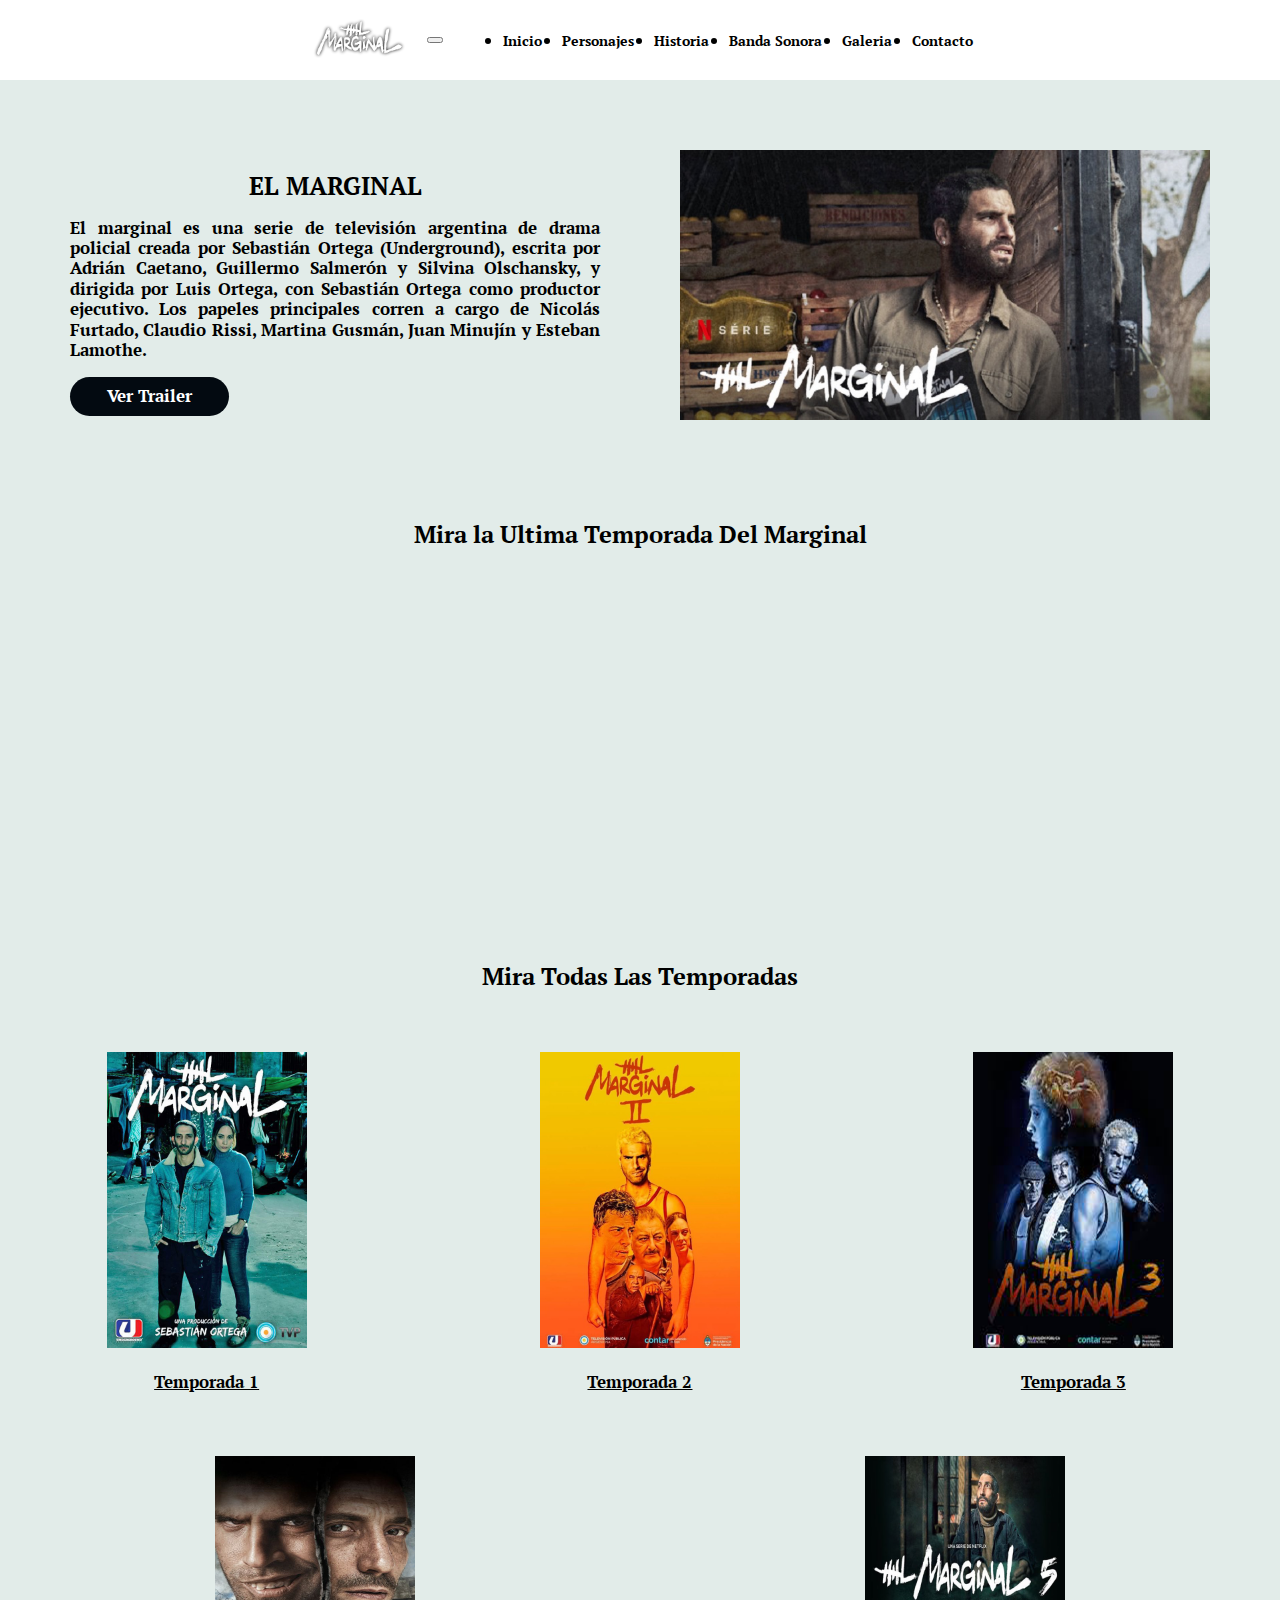
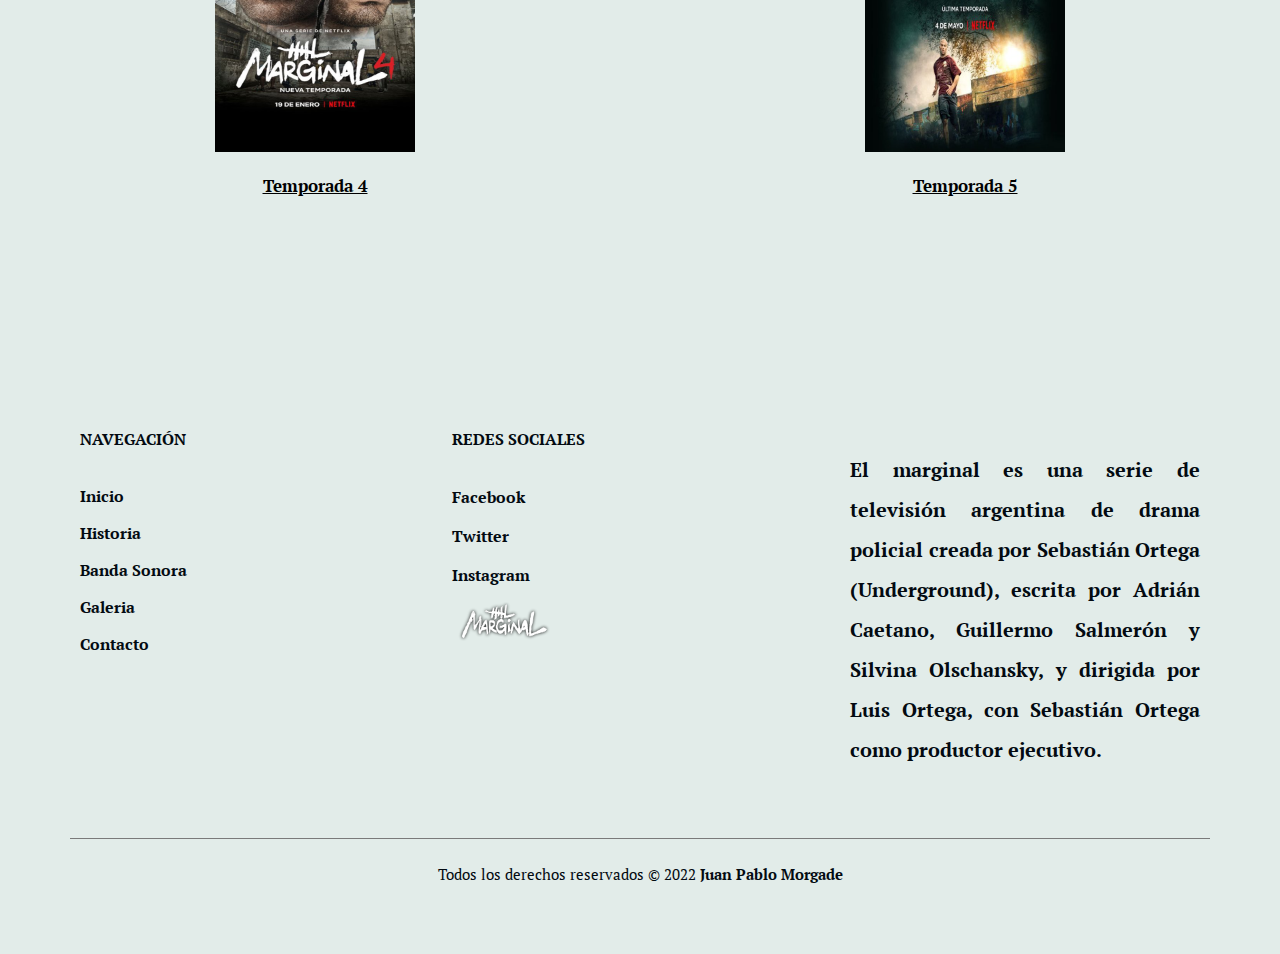
<file: index.html>
<!DOCTYPE html>
<html lang="en">
<head>
    <meta charset="UTF-8">
    <meta http-equiv="X-UA-Compatible" content="IE=edge">
    <meta name="viewport" content="width=device-width, initial-scale=1.0">
    <title>El Marginal</title>

    <link rel="stylesheet" href="css/style.css">
    <link rel="stylesheet" href="css/normalize.css">
    <link href="https://cdn.jsdelivr.net/npm/bootstrap@5.2.0-beta1/dist/css/bootstrap.min.css" rel="stylesheet" integrity="sha384-0evHe/X+R7YkIZDRvuzKMRqM+OrBnVFBL6DOitfPri4tjfHxaWutUpFmBp4vmVor" crossorigin="anonymous">
    

    <link rel="stylesheet" href="https://cdnjs.cloudflare.com/ajax/libs/font-awesome/6.1.1/css/all.min.css" integrity="sha512-KfkfwYDsLkIlwQp6LFnl8zNdLGxu9YAA1QvwINks4PhcElQSvqcyVLLD9aMhXd13uQjoXtEKNosOWaZqXgel0g==" crossorigin="anonymous" referrerpolicy="no-referrer" />

    <link rel="preconnect" href="https://fonts.googleapis.com">
    <link rel="preconnect" href="https://fonts.gstatic.com" crossorigin>
    <link href="https://fonts.googleapis.com/css2?family=PT+Serif:ital,wght@0,400;1,700&display=swap" rel="stylesheet">


</head>
<body>
    <header>
        <div class="header__barra">
            <nav class="navbar navbar-expand-lg">
                <div class="container-fluid">
                  <a class="navbar-brand" href="#">
                    <img src="img/logo_marginal.png" alt="">
                  </a>
                  <button class="navbar-toggler" type="button" data-bs-toggle="collapse"    data-bs-target="#navbarSupportedContent" aria-controls="navbarSupportedContent" aria-expanded="false" aria-label="Toggle navigation">
                    <span class="navbar-toggler-icon"></span>
                  </button>
                  <div class="collapse navbar-collapse" id="navbarSupportedContent">
                    <ul class="navegacion__enlace navbar-nav me-auto mb-2 mb-lg-0">
                      <li class="nav-item">
                        <a href="index.html">Inicio</a>
                      </li>
                      <li class="nav-item">
                        <a href="personajes.html">Personajes</a>
                      </li>
                      <li class="nav-item">
                        <a href="historia.html">Historia</a>
                      </li>
                      <li class="nav-item">
                        <a href="banda.html">Banda Sonora</a>
                      </li>
                      <li class="nav-item">
                        <a href="galeria.html">Galeria</a>
                      </li>
                      <li class="nav-item">
                        <a href="contacto.html">Contacto</a>
                      </li>
                    </ul>
                    
                  </div>
                  
                </div>

            </nav>
            
        </div>
    </header>


    
    <section class="sec">
        <div class="sec_div">
            <div class="sec_dic_txt">
              <h1>EL MARGINAL</h1>
                <p>El marginal es una serie de televisión argentina de drama policial creada por Sebastián Ortega (Underground), escrita por Adrián Caetano, Guillermo Salmerón y Silvina Olschansky, y dirigida por Luis Ortega, con Sebastián Ortega como productor ejecutivo. Los papeles principales corren a cargo de Nicolás Furtado, Claudio Rissi, Martina Gusmán, Juan Minujín y Esteban Lamothe.</p>
                <a href="https://www.youtube.com/watch?v=jF7jw0IgYSA&ab_channel=NetflixLatinoam%C3%A9rica" target="_blank">Ver Trailer</a>
            </div>

            <div class="sec_div_img">
                <img src="img/imagen_index.jpg" alt="">
            </div>

        </div>

    </section>

    <section class="video">
        <div class="publi_tit">
          <h2>Mira la Ultima Temporada Del Marginal</h2>
      </div>
      <div class="trailer">
          <iframe width="560" height="315" src="https://www.youtube.com/embed/jF7jw0IgYSA" title="YouTube video player" frameborder="0" allow="accelerometer; autoplay; clipboard-write; encrypted-media; gyroscope; picture-in-picture" allowfullscreen></iframe>
      </div>
    </section>

  <main class="indx_main">

      <div class="principal_titulo">
        <h2>Mira Todas Las Temporadas</h2>
          <br>
      </div>
      <div class="principal_grid">

        <div class="principal_card">
            <a href="#" target="_blank">
              <img src="img/1a.png" alt="imagen t1">

            </a>
            <div class="principal_texto">
                <p><u>Temporada 1</u></p>
            </div>
        </div>

        <div class="principal_card">
            <a href="#" target="_blank">
                <img src="img/2a.png" alt="imagen t2">

            </a>
            
            <div class="principal_texto">
                <p><u>Temporada 2</u></p>
            </div>
        </div>

        <div class="principal_card">
            <a href="#" target="_blank">

                <img src="img/3a.png" alt="imagen t3">
            </a>
            
            <div class="principal_texto">
                <p><u>Temporada 3</u></p>
            </div>
        </div>

      </div>

      <div class="principal_grid_2">
        <div class="principal_card">
            <a href="#" target="_blank">

              <img src="img/4a.png" alt="imagen t4">
            </a>
            

            <div class="principal_texto">
                <p><u>Temporada 4</u></p>
            </div>
        </div>

        <div class="principal_card">
            <a href="#" target="_blank">

                <img src="img/5a.png" alt="imagen t2">
            </a>
            

            <div class="principal_texto">
                <p><u>Temporada 5</u></p>
            </div>
      </div>

    

  </main>
    
 
 <script src="https://cdn.jsdelivr.net/npm/bootstrap@5.2.0-beta1/dist/js/bootstrap.bundle.min.js" integrity="sha384-pprn3073KE6tl6bjs2QrFaJGz5/SUsLqktiwsUTF55Jfv3qYSDhgCecCxMW52nD2" crossorigin="anonymous"></script>

 <footer>

  <div class="container_footer">
      

      <div class="info_foot">
          <h2>NAVEGACIÓN</h2>
          <a class="navegacion__link" href="index.html">Inicio</a>
          <a class="navegacion__link" href="historia.html">Historia</a>
          <a class="navegacion__link" href="banda.html">Banda Sonora</a>
          <a class="navegacion__link" href="galeria.html">Galeria</a>
          <a class="navegacion__link" href="contacto.html">Contacto</a>              
      </div>
      
      <div class="info_foot">
        <h2>REDES SOCIALES</h2>
        <a href="#" target="_blank"> <i class="fab fa-facebook-square"></i> Facebook</a>
        <a href="#" target="_blank"><i class="fab fa-twitter-square"></i> Twitter</a>
        <a href="#" target="_blank"><i class="fab fa-instagram-square"></i> Instagram</a>
        <a class="navbar-brand" href="index.html">
          <img src="img/logo_marginal.png" alt="">
        </a>
    </div>

    <div class="info_foot">
          
      <div class="inf_fot">
        <p>El marginal es una serie de televisión argentina de drama policial creada por Sebastián Ortega (Underground), escrita por Adrián Caetano, Guillermo Salmerón y Silvina Olschansky, y dirigida por Luis Ortega, con Sebastián Ortega como productor ejecutivo.</p>
      </div>
  </div>

  </div>

  <div class="copy">
      <hr>
      <p>Todos los derechos reservados © 2022 <b>Juan Pablo Morgade</b></p>
  </div>
</footer>

</body>
</html>
</file>
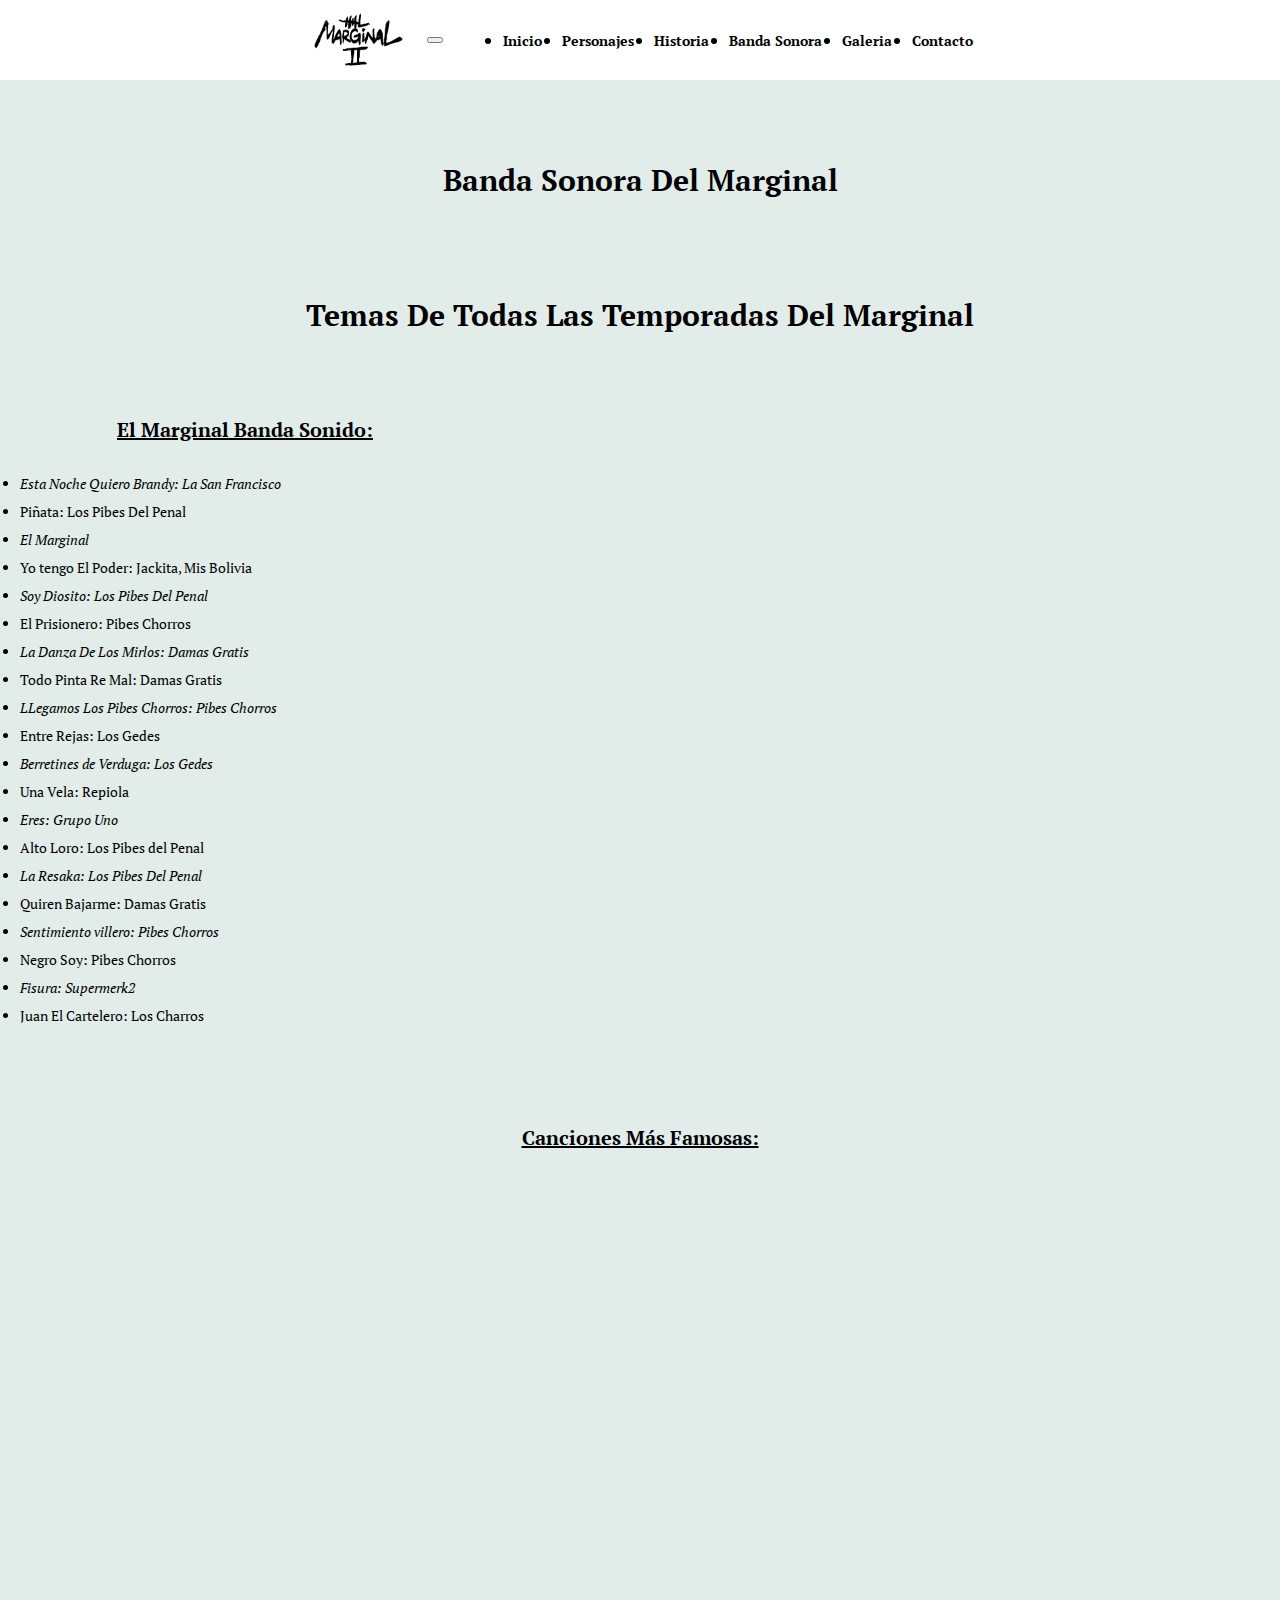
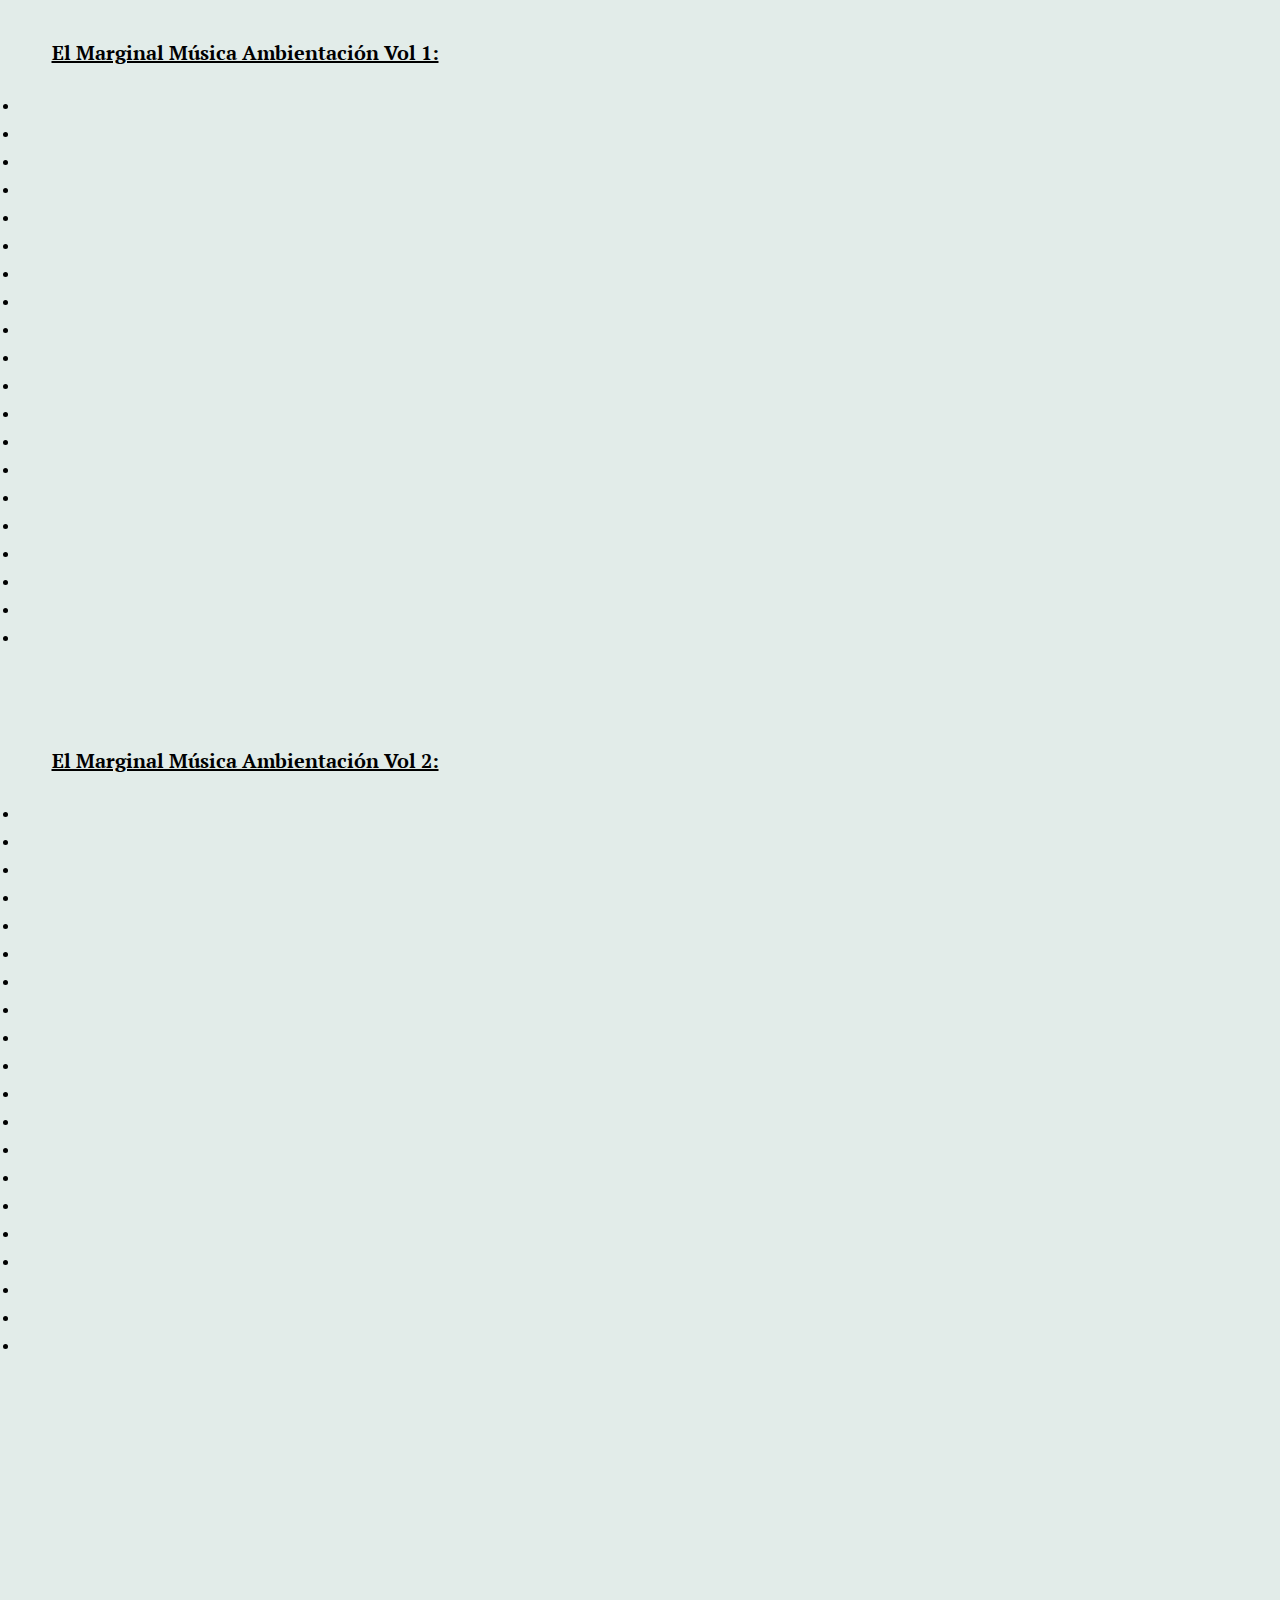
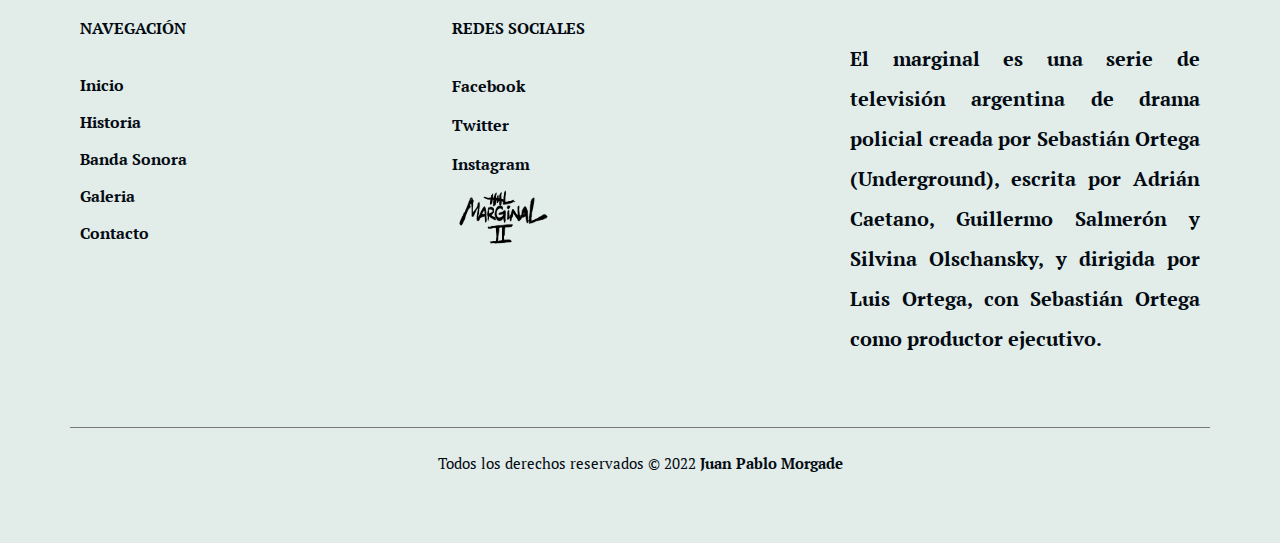
<file: banda.html>
<!DOCTYPE html>
<html lang="en">
<head>
    <meta charset="UTF-8">
    <meta http-equiv="X-UA-Compatible" content="IE=edge">
    <meta name="viewport" content="width=device-width, initial-scale=1.0">
    <title>El Marginal</title>

    <link rel="stylesheet" href="css/style.css">
    <link rel="stylesheet" href="css/normalize.css">

    <link rel="stylesheet" href="https://cdnjs.cloudflare.com/ajax/libs/font-awesome/6.1.1/css/all.min.css" integrity="sha512-KfkfwYDsLkIlwQp6LFnl8zNdLGxu9YAA1QvwINks4PhcElQSvqcyVLLD9aMhXd13uQjoXtEKNosOWaZqXgel0g==" crossorigin="anonymous" referrerpolicy="no-referrer" />

    <link rel="preconnect" href="https://fonts.googleapis.com">
    <link rel="preconnect" href="https://fonts.gstatic.com" crossorigin>
    <link href="https://fonts.googleapis.com/css2?family=PT+Serif:ital,wght@0,400;1,700&display=swap" rel="stylesheet">

    <link href="https://cdn.jsdelivr.net/npm/bootstrap@5.2.0-beta1/dist/css/bootstrap.min.css" rel="stylesheet" integrity="sha384-0evHe/X+R7YkIZDRvuzKMRqM+OrBnVFBL6DOitfPri4tjfHxaWutUpFmBp4vmVor" crossorigin="anonymous">
    
</head>
<body>

  <header>
        <div class="header__barra">
            <nav class="navbar navbar-expand-lg">
                <div class="container-fluid">
                  <a class="navbar-brand" href="index.html">
                    <img src="img/logo_II.png" alt="">
                  </a>
                  <button class="navbar-toggler" type="button" data-bs-toggle="collapse"    data-bs-target="#navbarSupportedContent" aria-controls="navbarSupportedContent" aria-expanded="false" aria-label="Toggle navigation">
                    <span class="navbar-toggler-icon"></span>
                  </button>
                  <div class="collapse navbar-collapse" id="navbarSupportedContent">
                    <ul class="navegacion__enlace navbar-nav me-auto mb-2 mb-lg-0">
                      <li class="nav-item">
                        <a href="index.html">Inicio</a>
                      </li>
                      <li class="nav-item">
                        <a href="personajes.html">Personajes</a>
                      </li>
                      <li class="nav-item">
                        <a href="historia.html">Historia</a>
                      </li>
                      <li class="nav-item">
                        <a href="banda.html">Banda Sonora</a>
                      </li>
                      <li class="nav-item">
                        <a href="galeria.html">Galeria</a>
                      </li>
                      <li class="nav-item">
                        <a href="contacto.html">Contacto</a>
                      </li>
                    </ul>
                    
                  </div>
                  
                </div>

            </nav>
            
        </div>
    </header>

  <main class="contenedor_banda">
      <div class="tit_banda">
        <h1>Banda Sonora Del Marginal</h1>
      </div>

        <div class="tit_banda">
          <h2>Temas De Todas Las Temporadas Del Marginal</h2>
        </div>

          

      <div class="info_spoty">
        <div class="musica">
          <p><strong><u>El Marginal Banda Sonido:</u></strong></p>
              <li><em>Esta Noche Quiero Brandy: La San Francisco</em></li>
              <li>Piñata: Los Pibes Del Penal</li>
              <li><em>El Marginal</em></li>
              <li>Yo tengo El Poder: Jackita, Mis Bolivia</li>
              <li><em>Soy Diosito: Los Pibes Del Penal</em></li>
              <li>El Prisionero: Pibes Chorros</li>
              <li><em>La Danza De Los Mirlos: Damas Gratis</em></li>
              <li>Todo Pinta Re Mal: Damas Gratis</li>
              <li><em>LLegamos Los Pibes Chorros: Pibes Chorros</em></li>
              <li>Entre Rejas: Los Gedes</li>
              <li><em>Berretines de Verduga: Los Gedes</em></li>
              <li>Una Vela: Repiola</li>
              <li><em>Eres: Grupo Uno</em></li>
              <li>Alto Loro: Los Pibes del Penal</li>
              <li><em>La Resaka: Los Pibes Del Penal</em></li>
              <li>Quiren Bajarme: Damas Gratis</li>
              <li><em>Sentimiento villero: Pibes Chorros</em></li>
              <li>Negro Soy: Pibes Chorros</li>
              <li><em>Fisura: Supermerk2</em></li>
              <li>Juan El Cartelero: Los Charros</li>
              <br> 
        </div>
        <iframe style="border-radius:12px" src="https://open.spotify.com/embed/playlist/1ev7JIgO3Y5XjLjdlbbgvZ?utm_source=generator" width="760" height="415" frameBorder="0" allowfullscreen="" allow="autoplay; clipboard-write; encrypted-media; fullscreen; picture-in-picture" loading="lazy"></iframe>

      </div>

      <div class="musica">
        <p><strong><u>Canciones Más Famosas:</u></strong></p>
      </div>
      <div class="info_spoty_2">

        <iframe width="360" height="315" src="https://www.youtube-nocookie.com/embed/rm0r-9_jpTE" title="YouTube video player" frameborder="0" allow="accelerometer; autoplay; clipboard-write; encrypted-media; gyroscope; picture-in-picture" allowfullscreen></iframe>
        
        <iframe width="360" height="315" src="https://www.youtube.com/embed/M681ZlJiTuQ" title="YouTube video player" frameborder="0" allow="accelerometer; autoplay; clipboard-write; encrypted-media; gyroscope; picture-in-picture" allowfullscreen></iframe>
        
        <iframe width="360" height="315" src="https://www.youtube.com/embed/K2cml6QIIlk" title="YouTube video player" frameborder="0" allow="accelerometer; autoplay; clipboard-write; encrypted-media; gyroscope; picture-in-picture" allowfullscreen></iframe>

      </div>
      
      <div class="info_spoty">
        <div class="musica">
          <p><strong><u>El Marginal Música Ambientación Vol 1:</u></strong></p>
              <li><em></em></li>
              <li></li>
              <li><em></em></li>
              <li></li>
              <li><em></em></li>
              <li></li>
              <li><em></em></li>
              <li></li>
              <li><em></em></li>
              <li></li>
              <li><em></em></li>
              <li></li>
              <li><em></em></li>
              <li></li>
              <li><em></em></li>
              <li></li>
              <li><em></em></li>
              <li></li>
              <li><em></em></li>
              <li></li>
              <br> 
        </div>

        <iframe src="https://open.spotify.com/embed?uri=spotify%3Aalbum%3A4iT94I1FNSd8U2VACf4peE" width="760" height="415" frameborder="0" style="border-radius: 10px;"allowtransparency="true" allow="encrypted-media"></iframe>

      </div>
      
      <div class="info_spoty">

        <div class="musica">
          <p><strong><u>El Marginal Música Ambientación Vol 2:</u></strong></p>
              <li><em></em></li>
              <li></li>
              <li><em></em></li>
              <li></li>
              <li><em></em></li>
              <li></li>
              <li><em></em></li>
              <li></li>
              <li><em></em></li>
              <li></li>
              <li><em></em></li>
              <li></li>
              <li><em></em></li>
              <li></li>
              <li><em></em></li>
              <li></li>
              <li><em></em></li>
              <li></li>
              <li><em></em></li>
              <li></li>
              <br> 
        </div>  

        <iframe style="border-radius:12px" src="https://open.spotify.com/embed/album/6X7iyFIStmb0leSX8kGzOu?utm_source=generator" width="760" height="415" frameBorder="0" allowfullscreen="" allow="autoplay; clipboard-write; encrypted-media; fullscreen; picture-in-picture" loading="lazy"></iframe>
      </div>

     

      

      
    </main>
    

    <script src="https://cdn.jsdelivr.net/npm/bootstrap@5.2.0-beta1/dist/js/bootstrap.bundle.min.js" integrity="sha384-pprn3073KE6tl6bjs2QrFaJGz5/SUsLqktiwsUTF55Jfv3qYSDhgCecCxMW52nD2" crossorigin="anonymous"></script>

    <footer>

      <div class="container_footer">
          
  
          <div class="info_foot">
              <h2>NAVEGACIÓN</h2>
              <a class="navegacion__link" href="index.html">Inicio</a>
              <a class="navegacion__link" href="historia.html">Historia</a>
              <a class="navegacion__link" href="banda.html">Banda Sonora</a>
              <a class="navegacion__link" href="galeria.html">Galeria</a>
              <a class="navegacion__link" href="contacto.html">Contacto</a>              
          </div>
          
          <div class="info_foot">
            <h2>REDES SOCIALES</h2>
            <a href="#" target="_blank"> <i class="fab fa-facebook-square"></i> Facebook</a>
            <a href="#" target="_blank"><i class="fab fa-twitter-square"></i> Twitter</a>
            <a href="#" target="_blank"><i class="fab fa-instagram-square"></i> Instagram</a>
            <a class="navbar-brand" href="index.html">
              <img src="img/logo_II.png" alt="">
            </a>
        </div>

        <div class="info_foot">
              
          <div class="inf_fot">
            <p>El marginal es una serie de televisión argentina de drama policial creada por Sebastián Ortega (Underground), escrita por Adrián Caetano, Guillermo Salmerón y Silvina Olschansky, y dirigida por Luis Ortega, con Sebastián Ortega como productor ejecutivo.</p>
          </div>
      </div>
  
      </div>
  
      <div class="copy">
          <hr>
          <p>Todos los derechos reservados © 2022 <b>Juan Pablo Morgade</b></p>
      </div>
    </footer>
</body>
</html>
</file>
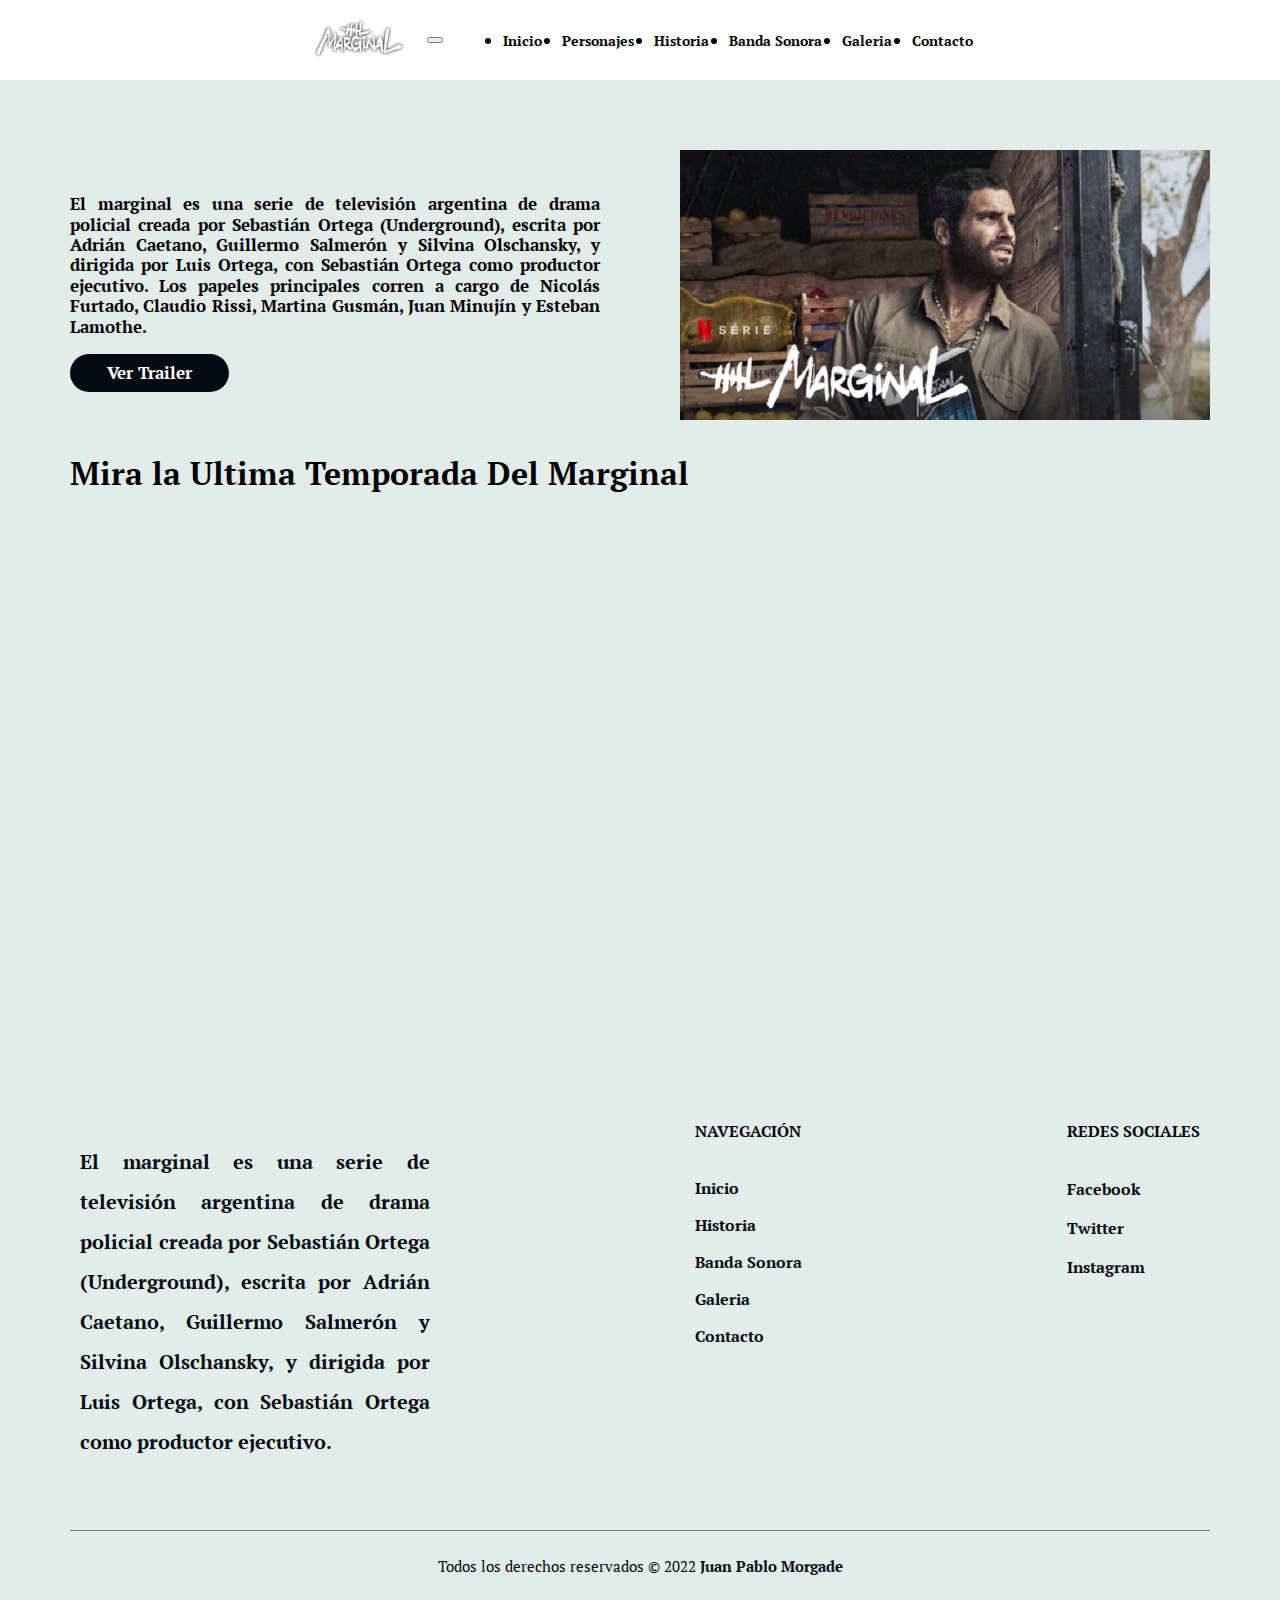
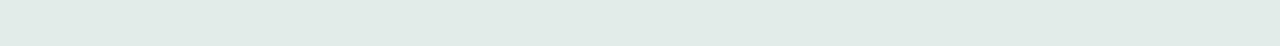
<file: boceto.html>
<!DOCTYPE html>
<html lang="en">
<head>
    <meta charset="UTF-8">
    <meta http-equiv="X-UA-Compatible" content="IE=edge">
    <meta name="viewport" content="width=device-width, initial-scale=1.0">
    <title>El Marginal</title>

    <link rel="stylesheet" href="css/style.css">
    <link rel="stylesheet" href="css/normalize.css">
    <link href="https://cdn.jsdelivr.net/npm/bootstrap@5.2.0-beta1/dist/css/bootstrap.min.css" rel="stylesheet" integrity="sha384-0evHe/X+R7YkIZDRvuzKMRqM+OrBnVFBL6DOitfPri4tjfHxaWutUpFmBp4vmVor" crossorigin="anonymous">
    

    <link rel="stylesheet" href="https://cdnjs.cloudflare.com/ajax/libs/font-awesome/6.1.1/css/all.min.css" integrity="sha512-KfkfwYDsLkIlwQp6LFnl8zNdLGxu9YAA1QvwINks4PhcElQSvqcyVLLD9aMhXd13uQjoXtEKNosOWaZqXgel0g==" crossorigin="anonymous" referrerpolicy="no-referrer" />

    <link rel="preconnect" href="https://fonts.googleapis.com">
    <link rel="preconnect" href="https://fonts.gstatic.com" crossorigin>
    <link href="https://fonts.googleapis.com/css2?family=PT+Serif:ital,wght@0,400;1,700&display=swap" rel="stylesheet">


</head>
<body>
    <header>
        <div class="header__barra">
            <nav class="navbar navbar-expand-lg">
                <div class="container-fluid">
                  <a class="navbar-brand" href="#">
                    <img src="img/logo_marginal.png" alt="">
                  </a>
                  <button class="navbar-toggler" type="button" data-bs-toggle="collapse"    data-bs-target="#navbarSupportedContent" aria-controls="navbarSupportedContent" aria-expanded="false" aria-label="Toggle navigation">
                    <span class="navbar-toggler-icon"></span>
                  </button>
                  <div class="collapse navbar-collapse" id="navbarSupportedContent">
                    <ul class="navegacion__enlace navbar-nav me-auto mb-2 mb-lg-0">
                      <li class="nav-item">
                        <a href="index.html">Inicio</a>
                      </li>
                      <li class="nav-item">
                        <a href="personajes.html">Personajes</a>
                      </li>
                      <li class="nav-item">
                        <a href="historia.html">Historia</a>
                      </li>
                      <li class="nav-item">
                        <a href="banda.html">Banda Sonora</a>
                      </li>
                      <li class="nav-item">
                        <a href="galeria.html">Galeria</a>
                      </li>
                      <li class="nav-item">
                        <a href="contacto.html">Contacto</a>
                      </li>
                    </ul>
                    
                  </div>
                  
                </div>

            </nav>
            
        </div>
    </header>


    
    <section class="sec">
        <div class="sec_div">
            
            <div class="sec_dic_txt">
                <p>El marginal es una serie de televisión argentina de drama policial creada por Sebastián Ortega (Underground), escrita por Adrián Caetano, Guillermo Salmerón y Silvina Olschansky, y dirigida por Luis Ortega, con Sebastián Ortega como productor ejecutivo. Los papeles principales corren a cargo de Nicolás Furtado, Claudio Rissi, Martina Gusmán, Juan Minujín y Esteban Lamothe.</p>
                <a href="https://www.youtube.com/watch?v=jF7jw0IgYSA&ab_channel=NetflixLatinoam%C3%A9rica" target="_blank">Ver Trailer</a>
            </div>

            <div class="sec_div_img">
                <img src="img/imagen_index.jpg" alt="">
            </div>

        </div>

        <div class="publi_tit">
            <h1>Mira la Ultima Temporada Del Marginal</h1>
        </div>
        <div class="trailer">
            <iframe width="560" height="315" src="https://www.youtube.com/embed/jF7jw0IgYSA" title="YouTube video player" frameborder="0" allow="accelerometer; autoplay; clipboard-write; encrypted-media; gyroscope; picture-in-picture" allowfullscreen></iframe>
        </div>
    </section>

    
    
    
 <!-- JavaScript Bundle with Popper -->
 <script src="https://cdn.jsdelivr.net/npm/bootstrap@5.2.0-beta1/dist/js/bootstrap.bundle.min.js" integrity="sha384-pprn3073KE6tl6bjs2QrFaJGz5/SUsLqktiwsUTF55Jfv3qYSDhgCecCxMW52nD2" crossorigin="anonymous"></script>

 <footer>

  <div class="container_footer">
      <div class="info_foot">
          
          <div class="inf_fot">
            <p>El marginal es una serie de televisión argentina de drama policial creada por Sebastián Ortega (Underground), escrita por Adrián Caetano, Guillermo Salmerón y Silvina Olschansky, y dirigida por Luis Ortega, con Sebastián Ortega como productor ejecutivo.</p>
          </div>
      </div>

      <div class="info_foot">
          <h2>NAVEGACIÓN</h2>
          <a class="navegacion__link" href="index.html">Inicio</a>
          <a class="navegacion__link" href="historia.html">Historia</a>
          <a class="navegacion__link" href="banda.html">Banda Sonora</a>
          <a class="navegacion__link" href="galeria.html">Galeria</a>
          <a class="navegacion__link" href="contacto.html">Contacto</a>              
      </div>
      
      <div class="info_foot">
        <h2>REDES SOCIALES</h2>
        <a href="#" target="_blank"> <i class="fab fa-facebook-square"></i> Facebook</a>
        <a href="#" target="_blank"><i class="fab fa-twitter-square"></i> Twitter</a>
        <a href="#" target="_blank"><i class="fab fa-instagram-square"></i> Instagram</a>
    </div>

  </div>

  <div class="copy">
      <hr>
      <p>Todos los derechos reservados © 2022 <b>Juan Pablo Morgade</b></p>
  </div>
</footer>
</body>
</html>
</file>
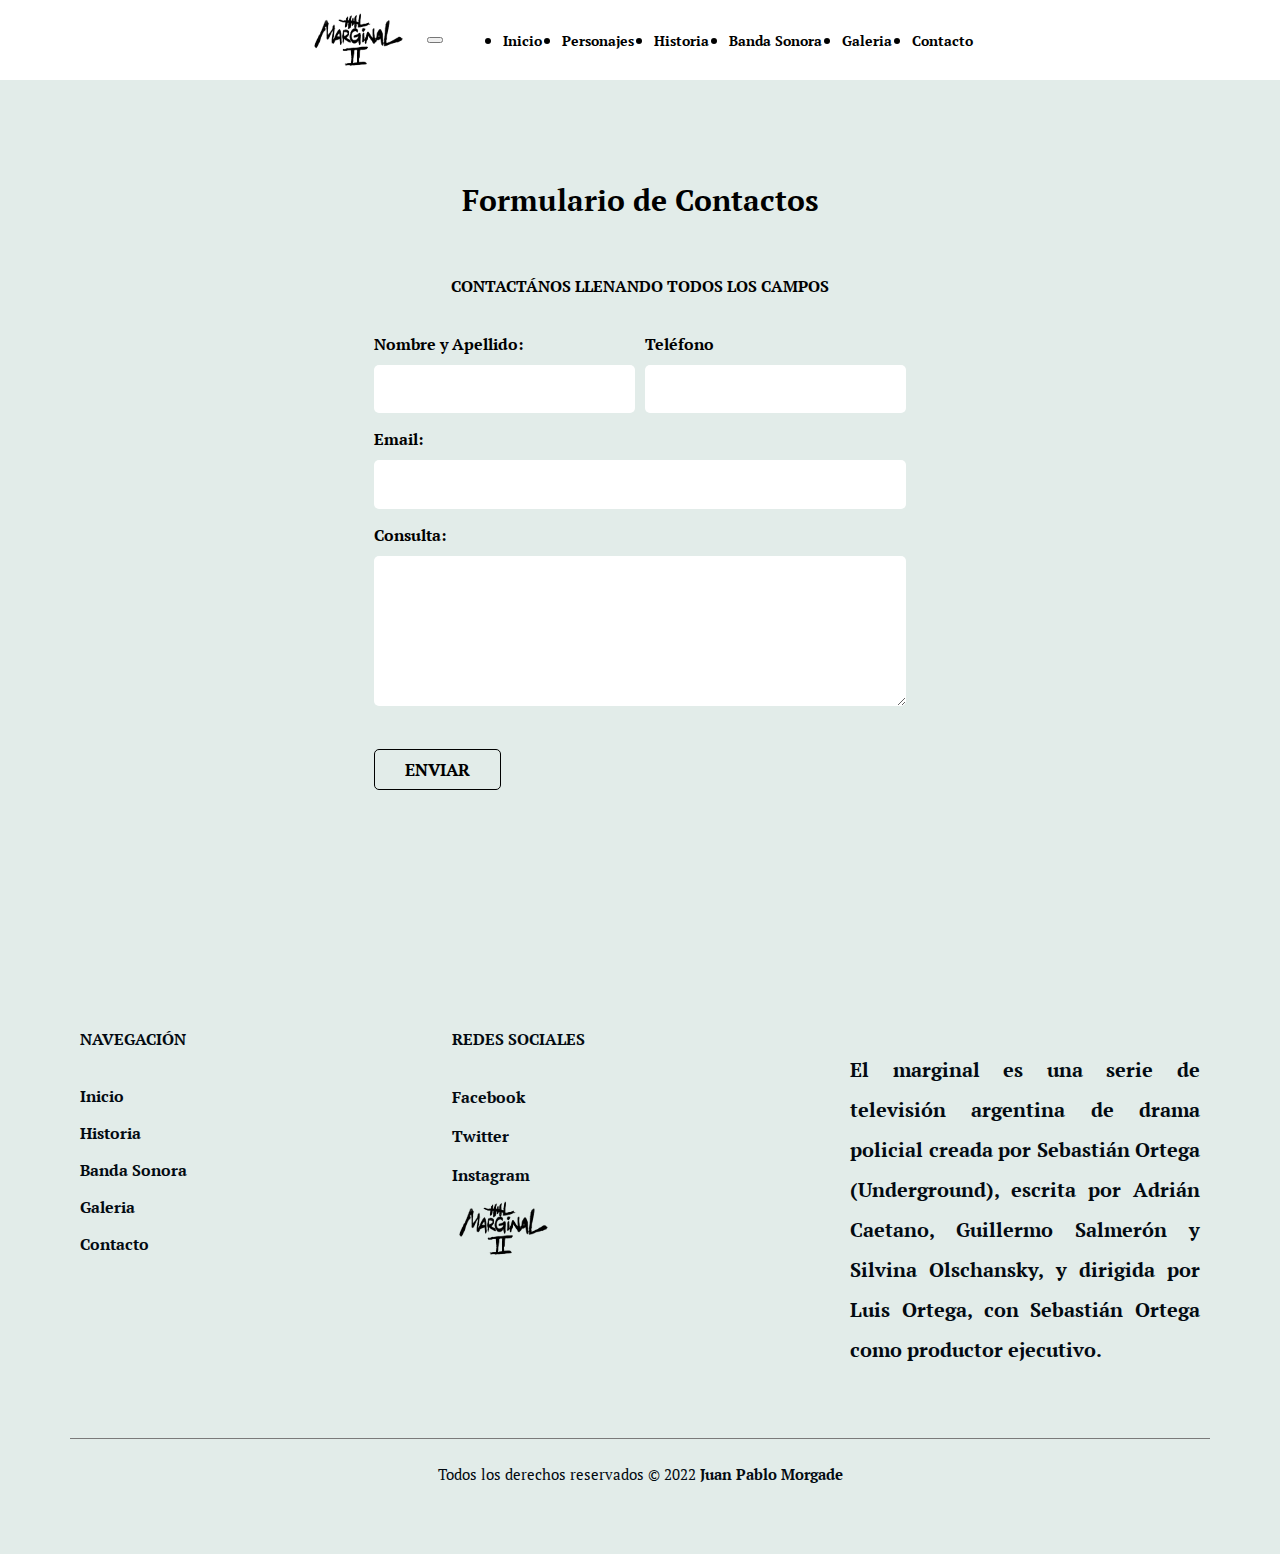
<file: contacto.html>
<!DOCTYPE html>
<html lang="en">
<head>
    <meta charset="UTF-8">
    <meta http-equiv="X-UA-Compatible" content="IE=edge">
    <meta name="viewport" content="width=device-width, initial-scale=1.0">
    <title>El Marginal</title>

    <link rel="stylesheet" href="css/style.css">
    <link rel="stylesheet" href="css/normalize.css">

    <link rel="stylesheet" href="https://cdnjs.cloudflare.com/ajax/libs/font-awesome/6.1.1/css/all.min.css" integrity="sha512-KfkfwYDsLkIlwQp6LFnl8zNdLGxu9YAA1QvwINks4PhcElQSvqcyVLLD9aMhXd13uQjoXtEKNosOWaZqXgel0g==" crossorigin="anonymous" referrerpolicy="no-referrer" />

    <link rel="preconnect" href="https://fonts.googleapis.com">
    <link rel="preconnect" href="https://fonts.gstatic.com" crossorigin>
    <link href="https://fonts.googleapis.com/css2?family=PT+Serif:ital,wght@0,400;1,700&display=swap" rel="stylesheet">

    <link href="https://cdn.jsdelivr.net/npm/bootstrap@5.2.0-beta1/dist/css/bootstrap.min.css" rel="stylesheet" integrity="sha384-0evHe/X+R7YkIZDRvuzKMRqM+OrBnVFBL6DOitfPri4tjfHxaWutUpFmBp4vmVor" crossorigin="anonymous">
</head>
<body>

    <header>
        <div class="header__barra">
            <nav class="navbar navbar-expand-lg">
                <div class="container-fluid">
                  <a class="navbar-brand" href="index.html">
                    <img src="img/logo_II.png" alt="">
                  </a>
                  <button class="navbar-toggler" type="button" data-bs-toggle="collapse"    data-bs-target="#navbarSupportedContent" aria-controls="navbarSupportedContent" aria-expanded="false" aria-label="Toggle navigation">
                    <span class="navbar-toggler-icon"></span>
                  </button>
                  <div class="collapse navbar-collapse" id="navbarSupportedContent">
                    <ul class="navegacion__enlace navbar-nav me-auto mb-2 mb-lg-0">
                      <li class="nav-item">
                        <a href="index.html">Inicio</a>
                      </li>
                      <li class="nav-item">
                        <a href="personajes.html">Personajes</a>
                      </li>
                      <li class="nav-item">
                        <a href="historia.html">Historia</a>
                      </li>
                      <li class="nav-item">
                        <a href="banda.html">Banda Sonora</a>
                      </li>
                      <li class="nav-item">
                        <a href="galeria.html">Galeria</a>
                      </li>
                      <li class="nav-item">
                        <a href="contacto.html">Contacto</a>
                      </li>
                    </ul>
                    
                  </div>
                  
                </div>

            </nav>
            
        </div>
    </header>

    <main class="fondo_form">
        <div class="tit_contacto"> 
            <h1>Formulario de Contactos</h1>
        </div>

        <section class="contenedor">
          <form class="formulario">
            <fieldset>
                <legend>Contactános llenando todos los campos</legend>

                <div class="contenedor-campos">
                    <div class="campo">
                        <label>Nombre y Apellido:</label>
                        <input class="input-text" type="text" placeholder="">
                    </div>

                    <div class="campo">
                        <label>Teléfono</label>
                        <input class="input-text" type="tel" placeholder="">
                    </div>

                    <div class="campo">
                        <label>Email:</label>
                        <input class="input-text" type="email" placeholder="">
                    </div>
            
                    <div class="campo">
                        <label>Consulta: </label>
                        <textarea class="input-text"></textarea>
                    </div>
                </div> 

                <div class="alinear-derecha flex">
                    <input class="boton w-sm-100" type="submit" value="Enviar">
                </div>
            </fieldset>
        </form>
        </section>
    </main>
    

    <script src="https://cdn.jsdelivr.net/npm/bootstrap@5.2.0-beta1/dist/js/bootstrap.bundle.min.js" integrity="sha384-pprn3073KE6tl6bjs2QrFaJGz5/SUsLqktiwsUTF55Jfv3qYSDhgCecCxMW52nD2" crossorigin="anonymous"></script>

    <footer>

      <div class="container_footer">
          
  
          <div class="info_foot">
              <h2>NAVEGACIÓN</h2>
              <a class="navegacion__link" href="index.html">Inicio</a>
              <a class="navegacion__link" href="historia.html">Historia</a>
              <a class="navegacion__link" href="banda.html">Banda Sonora</a>
              <a class="navegacion__link" href="galeria.html">Galeria</a>
              <a class="navegacion__link" href="contacto.html">Contacto</a>              
          </div>
          
          <div class="info_foot">
            <h2>REDES SOCIALES</h2>
            <a href="#" target="_blank"> <i class="fab fa-facebook-square"></i> Facebook</a>
            <a href="#" target="_blank"><i class="fab fa-twitter-square"></i> Twitter</a>
            <a href="#" target="_blank"><i class="fab fa-instagram-square"></i> Instagram</a>
            <a class="navbar-brand" href="index.html">
              <img src="img/logo_II.png" alt="">
            </a>
        </div>

        <div class="info_foot">
              
          <div class="inf_fot">
            <p>El marginal es una serie de televisión argentina de drama policial creada por Sebastián Ortega (Underground), escrita por Adrián Caetano, Guillermo Salmerón y Silvina Olschansky, y dirigida por Luis Ortega, con Sebastián Ortega como productor ejecutivo.</p>
          </div>
      </div>
  
      </div>
  
      <div class="copy">
          <hr>
          <p>Todos los derechos reservados © 2022 <b>Juan Pablo Morgade</b></p>
      </div>
    </footer>
</body>
</html>
</file>
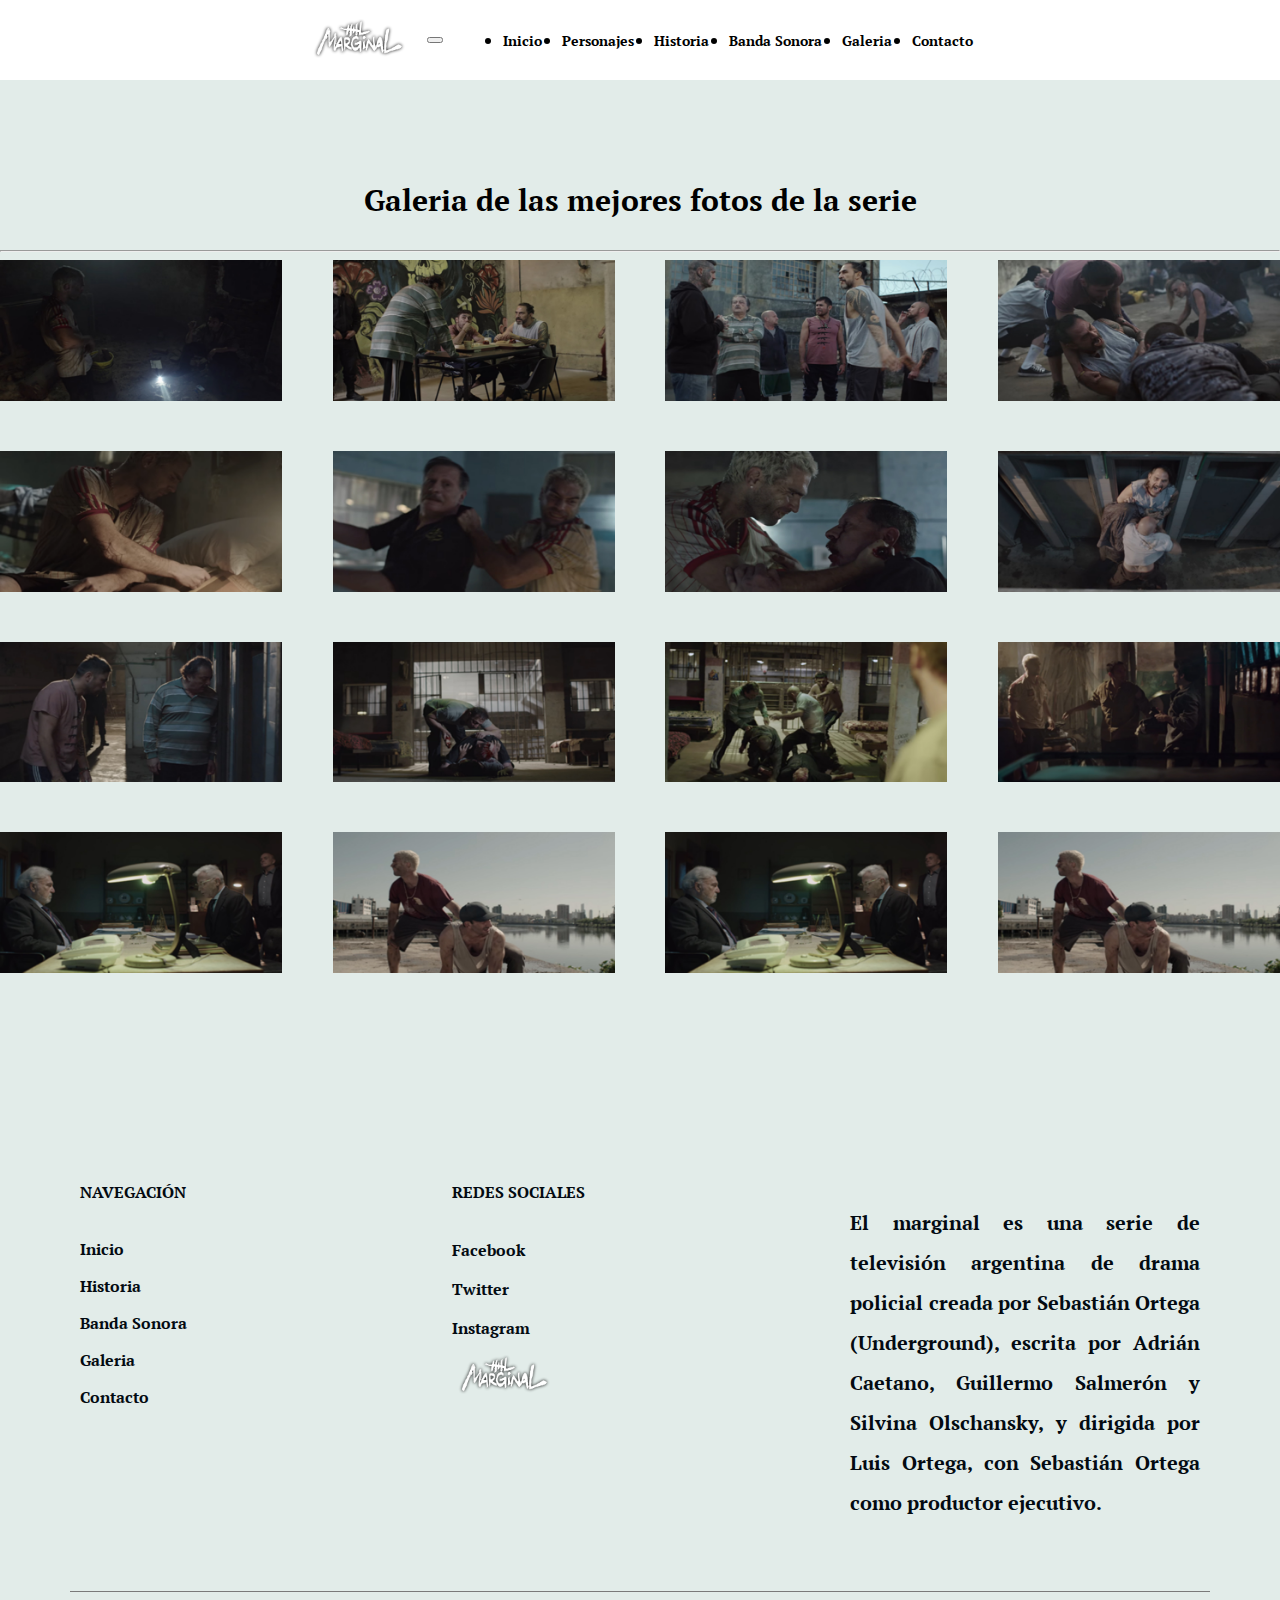
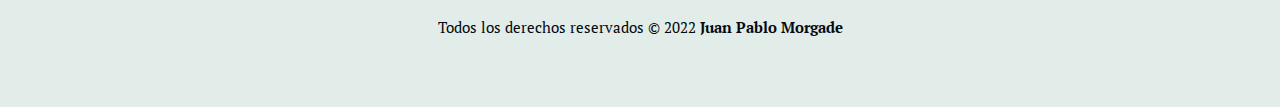
<file: galeria.html>
<!DOCTYPE html>
<html lang="en">
<head>
    <meta charset="UTF-8">
    <meta http-equiv="X-UA-Compatible" content="IE=edge">
    <meta name="viewport" content="width=device-width, initial-scale=1.0">
    <title>El Marginal</title>

    <link rel="stylesheet" href="css/style.css">
    <link rel="stylesheet" href="css/normalize.css">
    <link rel="stylesheet" href="lightbox2-2.11.3/dist/css/lightbox.css">


    <link rel="stylesheet" href="https://cdnjs.cloudflare.com/ajax/libs/font-awesome/6.1.1/css/all.min.css" integrity="sha512-KfkfwYDsLkIlwQp6LFnl8zNdLGxu9YAA1QvwINks4PhcElQSvqcyVLLD9aMhXd13uQjoXtEKNosOWaZqXgel0g==" crossorigin="anonymous" referrerpolicy="no-referrer" />

    <link rel="preconnect" href="https://fonts.googleapis.com">
    <link rel="preconnect" href="https://fonts.gstatic.com" crossorigin>
    <link href="https://fonts.googleapis.com/css2?family=PT+Serif:ital,wght@0,400;1,700&display=swap" rel="stylesheet">

    <link href="https://cdn.jsdelivr.net/npm/bootstrap@5.2.0-beta1/dist/css/bootstrap.min.css" rel="stylesheet" integrity="sha384-0evHe/X+R7YkIZDRvuzKMRqM+OrBnVFBL6DOitfPri4tjfHxaWutUpFmBp4vmVor" crossorigin="anonymous">
</head>
<body>

    <header>
        <div class="header__barra">
            <nav class="navbar navbar-expand-lg">
                <div class="container-fluid">
                  <a class="navbar-brand" href="#">
                    <img src="img/logo_marginal.png" alt="">
                  </a>
                  <button class="navbar-toggler" type="button" data-bs-toggle="collapse"    data-bs-target="#navbarSupportedContent" aria-controls="navbarSupportedContent" aria-expanded="false" aria-label="Toggle navigation">
                    <span class="navbar-toggler-icon"></span>
                  </button>
                  <div class="collapse navbar-collapse" id="navbarSupportedContent">
                    <ul class="navegacion__enlace navbar-nav me-auto mb-2 mb-lg-0">
                      <li class="nav-item">
                        <a href="index.html">Inicio</a>
                      </li>
                      <li class="nav-item">
                        <a href="personajes.html">Personajes</a>
                      </li>
                      <li class="nav-item">
                        <a href="historia.html">Historia</a>
                      </li>
                      <li class="nav-item">
                        <a href="banda.html">Banda Sonora</a>
                      </li>
                      <li class="nav-item">
                        <a href="galeria.html">Galeria</a>
                      </li>
                      <li class="nav-item">
                        <a href="contacto.html">Contacto</a>
                      </li>
                    </ul>
                    
                  </div>
                  
                </div>

            </nav>
            
        </div>
    </header>


  <main class="fondo_galeria">

      <div class="tit_galeria">
        <h1>Galeria de las mejores fotos de la serie</h1>
      </div>

      <section class="contenedor_g">
          
         
          <hr>
          <div class="galeria__grid">

            <a class="example-image-link" href="img/1g.jpg" data-lightbox="example-set" data-title=""><img class="example-image" src="img/1g.jpg" alt=""/>
            </a>

            <a class="example-image-link" href="img/2g.jpg" data-lightbox="example-set" data-title=""><img class="example-image" src="img/2g.jpg" alt="" />
            </a>

            <a class="example-image-link" href="img/3g.jpg" data-lightbox="example-set" data-title=""><img class="example-image" src="img/3g.jpg" alt="" />
            </a>

            <a class="example-image-link" href="img/4g.jpg" data-lightbox="example-set" data-title=""><img class="example-image" src="img/4g.jpg" alt=""/>
            </a>

            <a class="example-image-link" href="img/5g.png" data-lightbox="example-set" data-title=""><img class="example-image" src="img/5g.png" alt="" />
            </a>

            <a class="example-image-link" href="img/6g.jpg" data-lightbox="example-set" data-title=""><img class="example-image" src="img/6g.jpg" alt=""/>
            </a>

            <a class="example-image-link" href="img/7g.jpg" data-lightbox="example-set" data-title=""><img class="example-image" src="img/7g.jpg" alt="" />
            </a>

            <a class="example-image-link" href="img/8g.jpg" data-lightbox="example-set" data-title=""><img class="example-image" src="img/8g.jpg" alt=""/>
            </a>

            <a class="example-image-link" href="img/9g.jpg" data-lightbox="example-set" data-title=""><img class="example-image" src="img/9g.jpg" alt="" />
            </a>

            <a class="example-image-link" href="img/10g.jpg" data-lightbox="example-set" data-title=""><img class="example-image" src="img/10g.jpg" alt=""/>
            </a>

            <a class="example-image-link" href="img/11g.jpg" data-lightbox="example-set" data-title=""><img class="example-image" src="img/11g.jpg" alt="" />
            </a>

            <a class="example-image-link" href="img/12g.jpg" data-lightbox="example-set" data-title=""><img class="example-image" src="img/12g.jpg" alt=""/>
            </a>

            <a class="example-image-link" href="img/13g.jpg" data-lightbox="example-set" data-title=""><img class="example-image" src="img/13g.jpg" alt=""/>
            </a>

            <a class="example-image-link" href="img/14g.jpg" data-lightbox="example-set" data-title=""><img class="example-image" src="img/14g.jpg" alt=""/>
            </a>

            <a class="example-image-link" href="img/13g.jpg" data-lightbox="example-set" data-title=""><img class="example-image" src="img/13g.jpg" alt=""/>
            </a>

            <a class="example-image-link" href="img/14g.jpg" data-lightbox="example-set" data-title=""><img class="example-image" src="img/14g.jpg" alt=""/>
            </a>

          </div>
      </section>
      
  </main>
    

    <script src="https://cdn.jsdelivr.net/npm/bootstrap@5.2.0-beta1/dist/js/bootstrap.bundle.min.js" integrity="sha384-pprn3073KE6tl6bjs2QrFaJGz5/SUsLqktiwsUTF55Jfv3qYSDhgCecCxMW52nD2" crossorigin="anonymous"></script>

    <footer>

      <div class="container_footer">
          
    
          <div class="info_foot">
              <h2>NAVEGACIÓN</h2>
              <a class="navegacion__link" href="index.html">Inicio</a>
              <a class="navegacion__link" href="historia.html">Historia</a>
              <a class="navegacion__link" href="banda.html">Banda Sonora</a>
              <a class="navegacion__link" href="galeria.html">Galeria</a>
              <a class="navegacion__link" href="contacto.html">Contacto</a>              
          </div>
          
          <div class="info_foot">
            <h2>REDES SOCIALES</h2>
            <a href="#" target="_blank"> <i class="fab fa-facebook-square"></i> Facebook</a>
            <a href="#" target="_blank"><i class="fab fa-twitter-square"></i> Twitter</a>
            <a href="#" target="_blank"><i class="fab fa-instagram-square"></i> Instagram</a>
            <a class="navbar-brand" href="index.html">
              <img src="img/logo_marginal.png" alt="">
            </a>
        </div>
    
        <div class="info_foot">
              
          <div class="inf_fot">
            <p>El marginal es una serie de televisión argentina de drama policial creada por Sebastián Ortega (Underground), escrita por Adrián Caetano, Guillermo Salmerón y Silvina Olschansky, y dirigida por Luis Ortega, con Sebastián Ortega como productor ejecutivo.</p>
          </div>
      </div>
    
      </div>
    
      <div class="copy">
          <hr>
          <p>Todos los derechos reservados © 2022 <b>Juan Pablo Morgade</b></p>
      </div>
    </footer>
    <script src="lightbox2-2.11.3/dist/js/lightbox.js"></script>
    <script src="lightbox2-2.11.3/dist/js/lightbox-plus-jquery.js"></script>
</body>
</html>
</file>
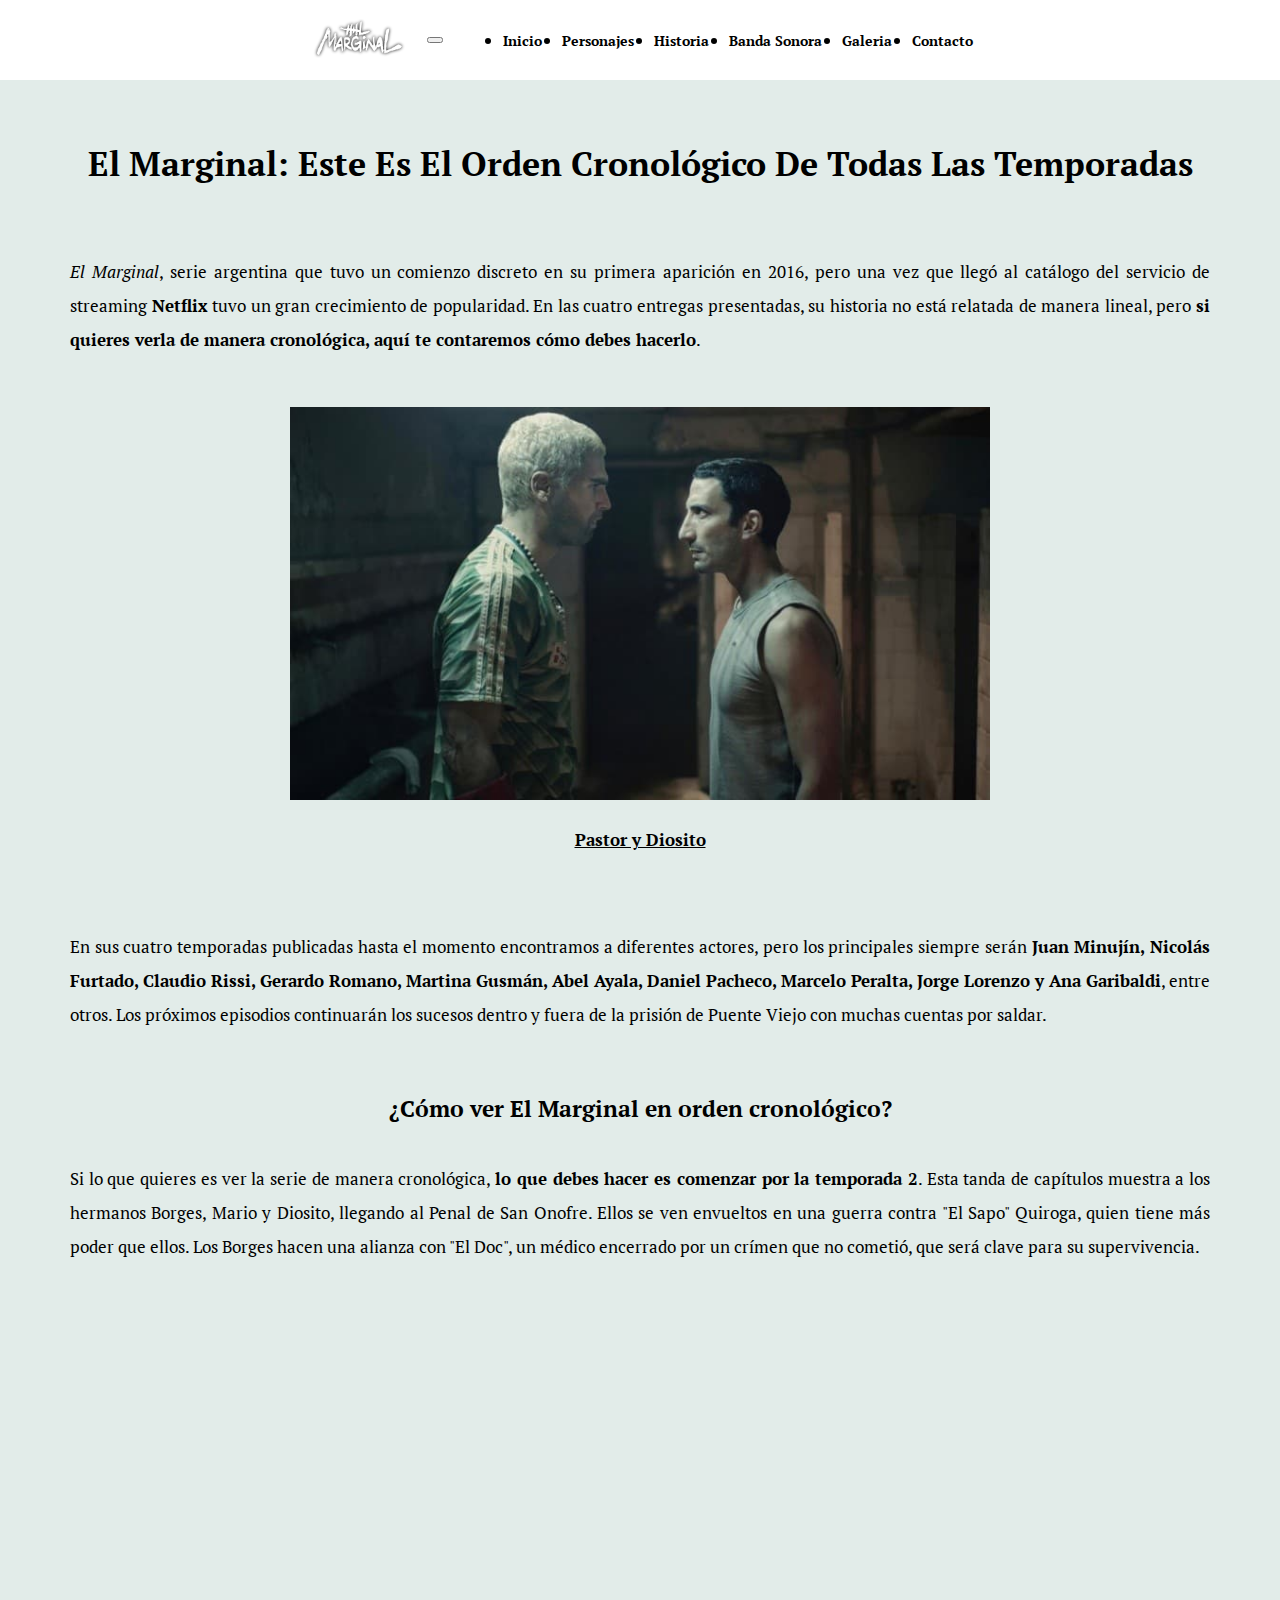
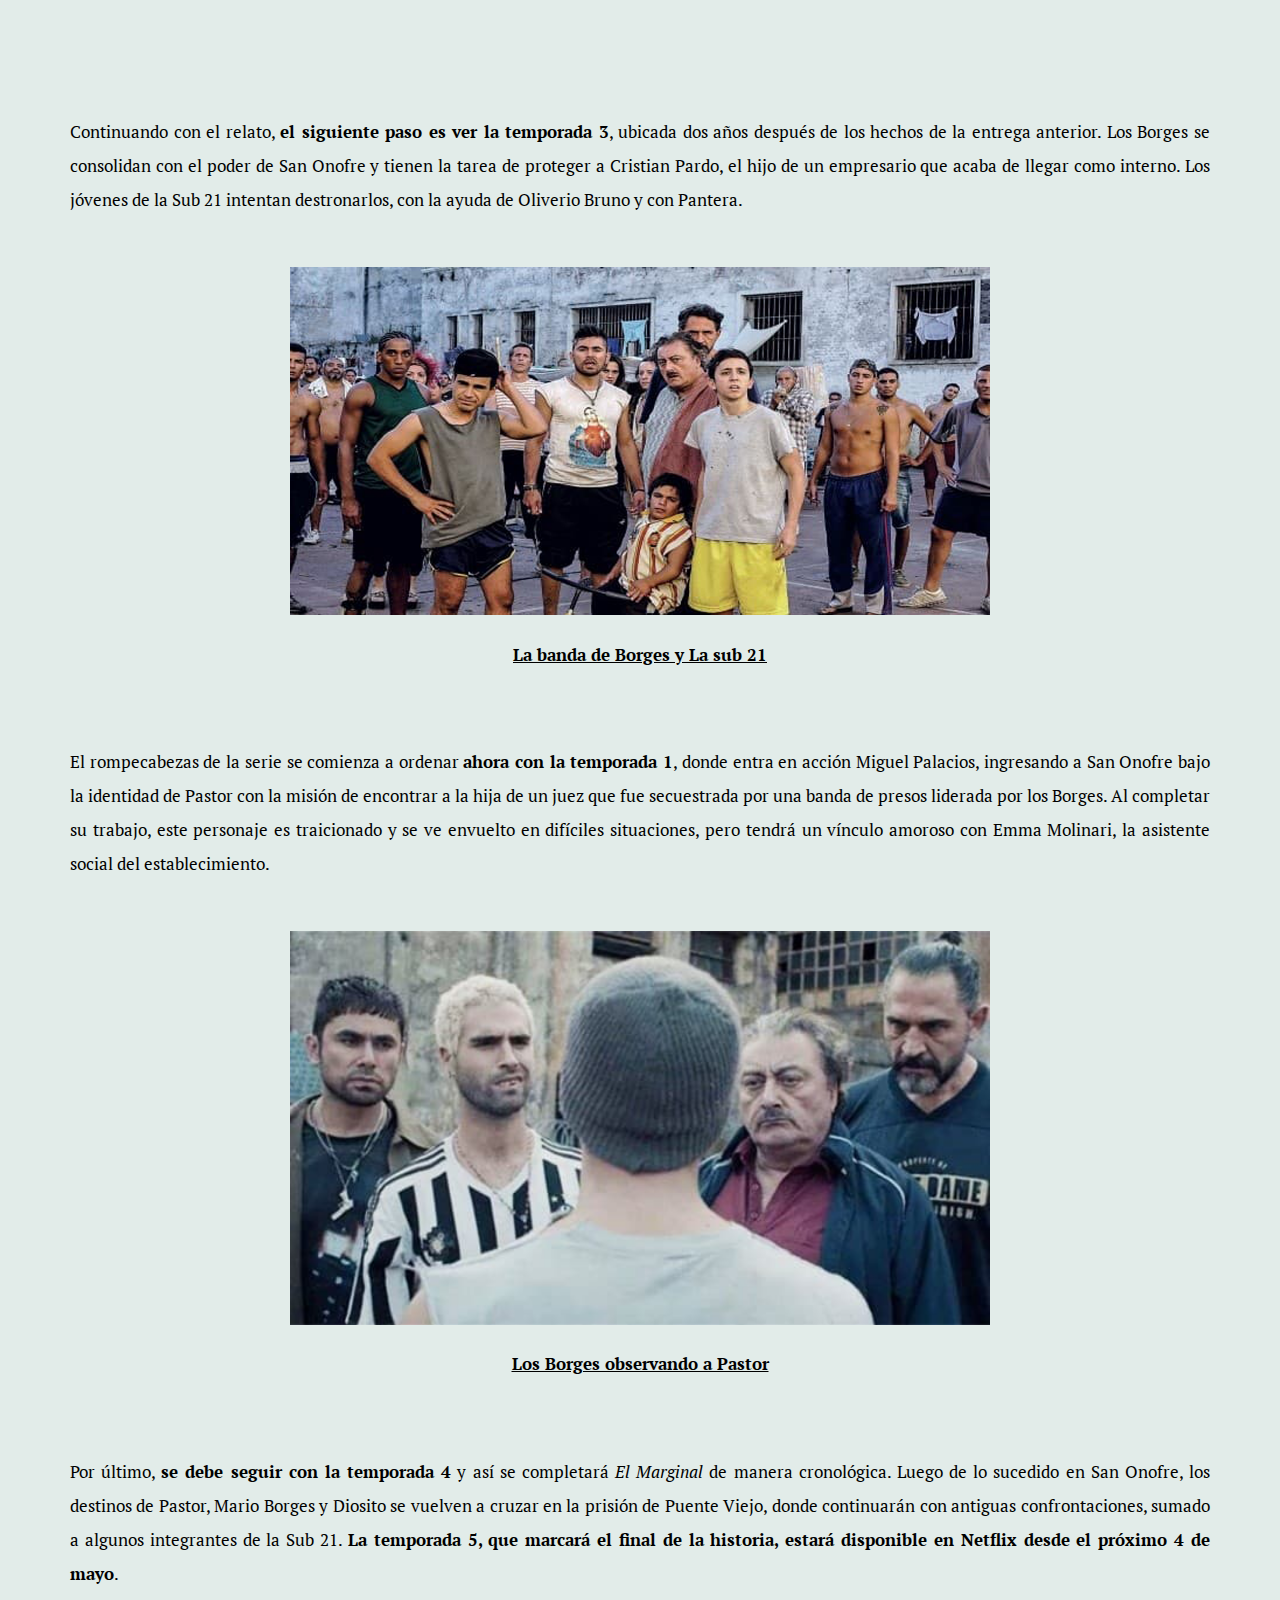
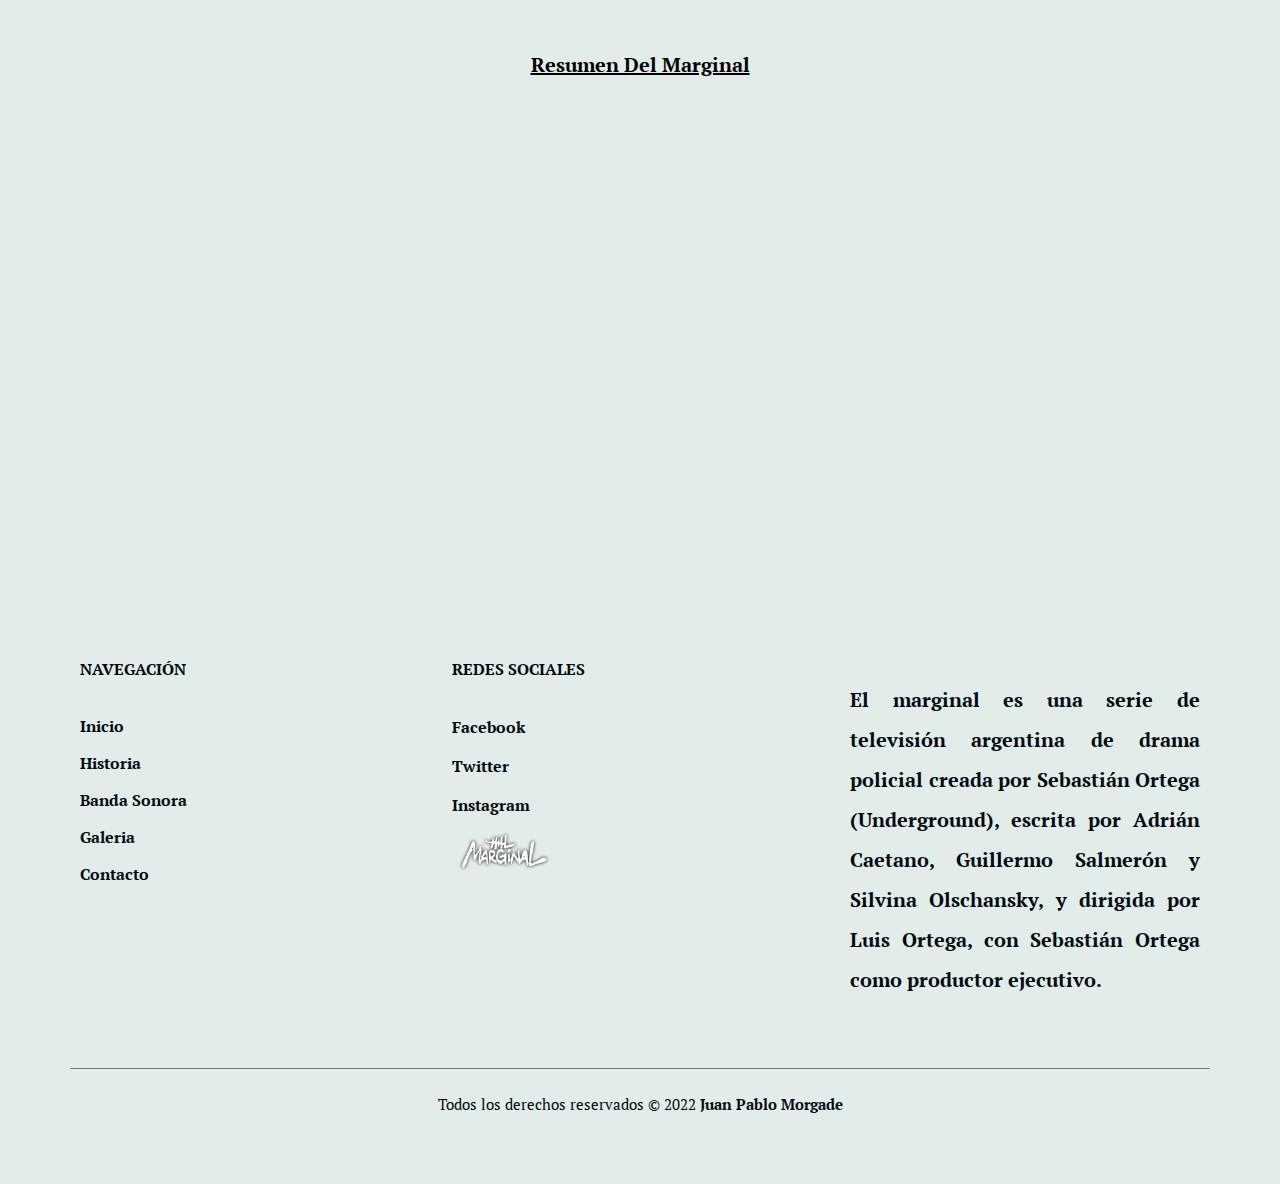
<file: historia.html>
<!DOCTYPE html>
<html lang="en">
<head>
    <meta charset="UTF-8">
    <meta http-equiv="X-UA-Compatible" content="IE=edge">
    <meta name="viewport" content="width=device-width, initial-scale=1.0">
    <title>El Marginal</title>

    <link rel="stylesheet" href="css/style.css">
    <link rel="stylesheet" href="css/normalize.css">

    <link rel="stylesheet" href="https://cdnjs.cloudflare.com/ajax/libs/font-awesome/6.1.1/css/all.min.css" integrity="sha512-KfkfwYDsLkIlwQp6LFnl8zNdLGxu9YAA1QvwINks4PhcElQSvqcyVLLD9aMhXd13uQjoXtEKNosOWaZqXgel0g==" crossorigin="anonymous" referrerpolicy="no-referrer" />

    <link rel="preconnect" href="https://fonts.googleapis.com">
    <link rel="preconnect" href="https://fonts.gstatic.com" crossorigin>
    <link href="https://fonts.googleapis.com/css2?family=PT+Serif:ital,wght@0,400;1,700&display=swap" rel="stylesheet">

    <link href="https://cdn.jsdelivr.net/npm/bootstrap@5.2.0-beta1/dist/css/bootstrap.min.css" rel="stylesheet" integrity="sha384-0evHe/X+R7YkIZDRvuzKMRqM+OrBnVFBL6DOitfPri4tjfHxaWutUpFmBp4vmVor" crossorigin="anonymous">
</head>
<body>

    <header>
        <div class="header__barra">
            <nav class="navbar navbar-expand-lg">
                <div class="container-fluid">
                  <a class="navbar-brand" href="#">
                    <img src="img/logo_marginal.png" alt="">
                  </a>
                  <button class="navbar-toggler" type="button" data-bs-toggle="collapse"    data-bs-target="#navbarSupportedContent" aria-controls="navbarSupportedContent" aria-expanded="false" aria-label="Toggle navigation">
                    <span class="navbar-toggler-icon"></span>
                  </button>
                  <div class="collapse navbar-collapse" id="navbarSupportedContent">
                    <ul class="navegacion__enlace navbar-nav me-auto mb-2 mb-lg-0">
                      <li class="nav-item">
                        <a href="index.html">Inicio</a>
                      </li>
                      <li class="nav-item">
                        <a href="personajes.html">Personajes</a>
                      </li>
                      <li class="nav-item">
                        <a href="historia.html">Historia</a>
                      </li>
                      <li class="nav-item">
                        <a href="banda.html">Banda Sonora</a>
                      </li>
                      <li class="nav-item">
                        <a href="galeria.html">Galeria</a>
                      </li>
                      <li class="nav-item">
                        <a href="contacto.html">Contacto</a>
                      </li>
                    </ul>
                    
                  </div>
                  
                </div>

            </nav>
            
        </div>
    </header>
    
    <main class="contenedor_historia">

      <section class="hist">
        <div class="parrafo">
            <h1> <strong>El Marginal: Este Es El Orden Cronológico De Todas Las Temporadas</strong></h1>
            <p>
              <br>
              <em>El Marginal</em>, serie argentina que tuvo un comienzo discreto en su primera aparición en 2016, pero una vez que llegó al catálogo del servicio de streaming <strong>Netflix</strong> tuvo un gran crecimiento de popularidad. En las cuatro entregas presentadas, su historia no está relatada de manera lineal, pero <strong>si quieres verla de manera cronológica, aquí te contaremos cómo debes hacerlo</strong>.
              <br>
            </p>
                <div class="fot">
                    <img src="img/hi1.jpg" alt="Pastor y Diosito">
                    <div class="parrafo">
                        <h4><u>Pastor y Diosito</u></h4>
                    </div>
                </div>
                
            <p>
              <br>
               En sus cuatro temporadas publicadas hasta el momento encontramos a diferentes actores, pero los principales siempre serán <strong>Juan Minujín, Nicolás Furtado, Claudio Rissi, Gerardo Romano, Martina Gusmán, Abel Ayala, Daniel Pacheco, Marcelo Peralta, Jorge Lorenzo y Ana Garibaldi</strong>, entre otros. Los próximos episodios continuarán los sucesos dentro y fuera de la prisión de Puente Viejo con muchas cuentas por saldar.
                <br><br>
            </p>
            
            <h2><strong>¿Cómo ver El Marginal en orden cronológico?</strong></h2>
            <p>
              Si lo que quieres es ver la serie de manera cronológica, <strong>lo que debes hacer es comenzar por la temporada 2</strong>. Esta tanda de capítulos muestra a los hermanos Borges, Mario y Diosito, llegando al Penal de San Onofre. Ellos se ven envueltos en una guerra contra "El Sapo" Quiroga, quien tiene más poder que ellos. Los Borges hacen una alianza con "El Doc", un médico encerrado por un crímen que no cometió, que será clave para su supervivencia.
                <br><br>
            </p>
            <div class="trailer">

              <iframe width="560" height="315" src="https://www.youtube.com/embed/4YM7WdayERA" title="YouTube video player" frameborder="0" allow="accelerometer; autoplay; clipboard-write; encrypted-media; gyroscope; picture-in-picture" allowfullscreen></iframe>
            
            </div>
            <div class="parrafo">
                <br><br>

                <p>
                  Continuando con el relato, <strong>el siguiente paso es ver la temporada 3</strong>, ubicada dos años después de los hechos de la entrega anterior. Los Borges se consolidan con el poder de San Onofre y tienen la tarea de proteger a Cristian Pardo, el hijo de un empresario que acaba de llegar como interno. Los jóvenes de la Sub 21 intentan destronarlos, con la ayuda de Oliverio Bruno y con Pantera.

                </p>

                <div class="fot">
                    <img src="img/hi2.png" alt="">
                    <div class="parrafo">
                        <h4><u>La banda de Borges y La sub 21</u></h4>
                    </div>
                </div>

                <p>
                  <br>
                  El rompecabezas de la serie se comienza a ordenar <strong>ahora con la temporada 1</strong>, donde entra en acción Miguel Palacios, ingresando a San Onofre bajo la identidad de Pastor con la misión de encontrar a la hija de un juez que fue secuestrada por una banda de presos liderada por los Borges. Al completar su trabajo, este personaje es traicionado y se ve envuelto en difíciles situaciones, pero tendrá un vínculo amoroso con Emma Molinari, la asistente social del establecimiento.
                </p>

                <div class="fot">
                  <img src="img/his4.jpg" alt="">
                  <div class="parrafo">
                      <h4><u>Los Borges observando a Pastor</u></h4>
                  </div>
              </div>
                    
                <p>
                  <br>
                  Por último, <strong>se debe seguir con la temporada 4</strong> y así se completará <em>El Marginal</em> de manera cronológica. Luego de lo sucedido en San Onofre, los destinos de Pastor, Mario Borges y Diosito se vuelven a cruzar en la prisión de Puente Viejo, donde continuarán con antiguas confrontaciones, sumado a algunos integrantes de la Sub 21. <strong>La temporada 5, que marcará el final de la historia, estará disponible en Netflix desde el próximo 4 de mayo</strong>.
                  <br><br>
                </p>
            </div>
            <div class="parrafo">
                
                <h3><strong><u>Resumen Del Marginal</u></strong></h3>
            </div>
            <div class="trailer">

                
                <iframe width="560" height="315" src="https://www.youtube.com/embed/FsUZfOCJhrY" title="YouTube video player" frameborder="0" allow="accelerometer; autoplay; clipboard-write; encrypted-media; gyroscope; picture-in-picture" allowfullscreen></iframe>
            </div>
        </div>
    </section>

    </main>

    <script src="https://cdn.jsdelivr.net/npm/bootstrap@5.2.0-beta1/dist/js/bootstrap.bundle.min.js" integrity="sha384-pprn3073KE6tl6bjs2QrFaJGz5/SUsLqktiwsUTF55Jfv3qYSDhgCecCxMW52nD2" crossorigin="anonymous"></script>

    <footer>

      <div class="container_footer">
          
    
          <div class="info_foot">
              <h2>NAVEGACIÓN</h2>
              <a class="navegacion__link" href="index.html">Inicio</a>
              <a class="navegacion__link" href="historia.html">Historia</a>
              <a class="navegacion__link" href="banda.html">Banda Sonora</a>
              <a class="navegacion__link" href="galeria.html">Galeria</a>
              <a class="navegacion__link" href="contacto.html">Contacto</a>              
          </div>
          
          <div class="info_foot">
            <h2>REDES SOCIALES</h2>
            <a href="#" target="_blank"> <i class="fab fa-facebook-square"></i> Facebook</a>
            <a href="#" target="_blank"><i class="fab fa-twitter-square"></i> Twitter</a>
            <a href="#" target="_blank"><i class="fab fa-instagram-square"></i> Instagram</a>
            <a class="navbar-brand" href="index.html">
              <img src="img/logo_marginal.png" alt="">
            </a>
        </div>
    
        <div class="info_foot">
              
          <div class="inf_fot">
            <p>El marginal es una serie de televisión argentina de drama policial creada por Sebastián Ortega (Underground), escrita por Adrián Caetano, Guillermo Salmerón y Silvina Olschansky, y dirigida por Luis Ortega, con Sebastián Ortega como productor ejecutivo.</p>
          </div>
      </div>
    
      </div>
    
      <div class="copy">
          <hr>
          <p>Todos los derechos reservados © 2022 <b>Juan Pablo Morgade</b></p>
      </div>
    </footer>
</body>
</html>
</file>
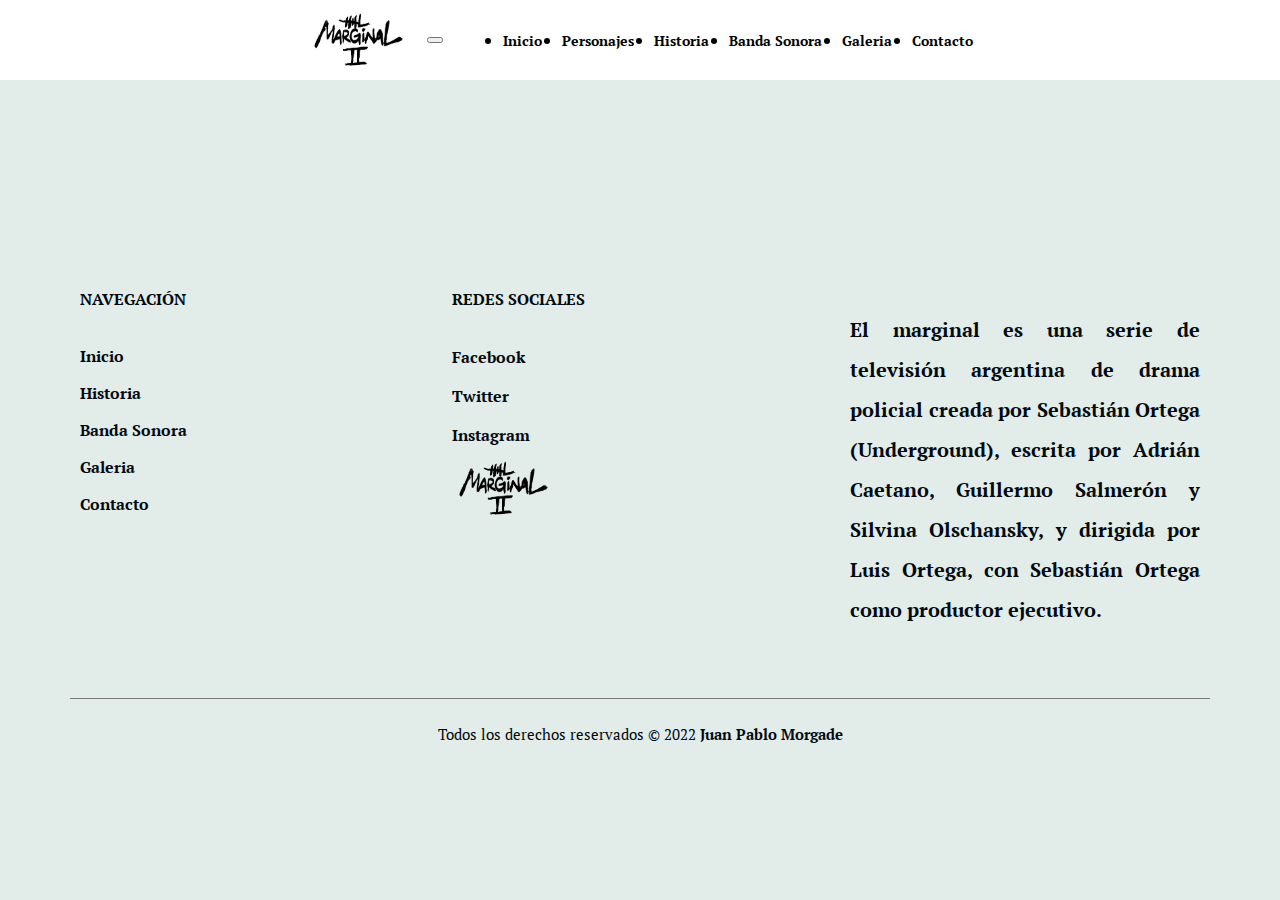
<file: personajes.html>
<!DOCTYPE html>
<html lang="en">
<head>
    <meta charset="UTF-8">
    <meta http-equiv="X-UA-Compatible" content="IE=edge">
    <meta name="viewport" content="width=device-width, initial-scale=1.0">
    <title>El Marginal</title>

    <link rel="stylesheet" href="css/style.css">
    <link rel="stylesheet" href="css/normalize.css">

    <link rel="stylesheet" href="https://cdnjs.cloudflare.com/ajax/libs/font-awesome/6.1.1/css/all.min.css" integrity="sha512-KfkfwYDsLkIlwQp6LFnl8zNdLGxu9YAA1QvwINks4PhcElQSvqcyVLLD9aMhXd13uQjoXtEKNosOWaZqXgel0g==" crossorigin="anonymous" referrerpolicy="no-referrer" />

    <link rel="preconnect" href="https://fonts.googleapis.com">
    <link rel="preconnect" href="https://fonts.gstatic.com" crossorigin>
    <link href="https://fonts.googleapis.com/css2?family=PT+Serif:ital,wght@0,400;1,700&display=swap" rel="stylesheet">

    <link href="https://cdn.jsdelivr.net/npm/bootstrap@5.2.0-beta1/dist/css/bootstrap.min.css" rel="stylesheet" integrity="sha384-0evHe/X+R7YkIZDRvuzKMRqM+OrBnVFBL6DOitfPri4tjfHxaWutUpFmBp4vmVor" crossorigin="anonymous">

</head>
<body>

    <header>
        <div class="header__barra">
            <nav class="navbar navbar-expand-lg">
                <div class="container-fluid">
                  <a class="navbar-brand" href="#">
                    <img src="img/logo_II.png" alt="">
                  </a>
                  <button class="navbar-toggler" type="button" data-bs-toggle="collapse"    data-bs-target="#navbarSupportedContent" aria-controls="navbarSupportedContent" aria-expanded="false" aria-label="Toggle navigation">
                    <span class="navbar-toggler-icon"></span>
                  </button>
                  <div class="collapse navbar-collapse" id="navbarSupportedContent">
                    <ul class="navegacion__enlace navbar-nav me-auto mb-2 mb-lg-0">
                      <li class="nav-item">
                        <a href="index.html">Inicio</a>
                      </li>
                      <li class="nav-item">
                        <a href="personajes.html">Personajes</a>
                      </li>
                      <li class="nav-item">
                        <a href="historia.html">Historia</a>
                      </li>
                      <li class="nav-item">
                        <a href="banda.html">Banda Sonora</a>
                      </li>
                      <li class="nav-item">
                        <a href="galeria.html">Galeria</a>
                      </li>
                      <li class="nav-item">
                        <a href="contacto.html">Contacto</a>
                      </li>
                    </ul>
                    
                  </div>
                  
                </div>

            </nav>
            
        </div>
    </header>
    

    <script src="https://cdn.jsdelivr.net/npm/bootstrap@5.2.0-beta1/dist/js/bootstrap.bundle.min.js" integrity="sha384-pprn3073KE6tl6bjs2QrFaJGz5/SUsLqktiwsUTF55Jfv3qYSDhgCecCxMW52nD2" crossorigin="anonymous"></script>
    <footer>

      <div class="container_footer">
          
  
          <div class="info_foot">
              <h2>NAVEGACIÓN</h2>
              <a class="navegacion__link" href="index.html">Inicio</a>
              <a class="navegacion__link" href="historia.html">Historia</a>
              <a class="navegacion__link" href="banda.html">Banda Sonora</a>
              <a class="navegacion__link" href="galeria.html">Galeria</a>
              <a class="navegacion__link" href="contacto.html">Contacto</a>              
          </div>
          
          <div class="info_foot">
            <h2>REDES SOCIALES</h2>
            <a href="#" target="_blank"> <i class="fab fa-facebook-square"></i> Facebook</a>
            <a href="#" target="_blank"><i class="fab fa-twitter-square"></i> Twitter</a>
            <a href="#" target="_blank"><i class="fab fa-instagram-square"></i> Instagram</a>
            <a class="navbar-brand" href="index.html">
              <img src="img/logo_II.png" alt="">
            </a>
        </div>

        <div class="info_foot">
              
          <div class="inf_fot">
            <p>El marginal es una serie de televisión argentina de drama policial creada por Sebastián Ortega (Underground), escrita por Adrián Caetano, Guillermo Salmerón y Silvina Olschansky, y dirigida por Luis Ortega, con Sebastián Ortega como productor ejecutivo.</p>
          </div>
      </div>
  
      </div>
  
      <div class="copy">
          <hr>
          <p>Todos los derechos reservados © 2022 <b>Juan Pablo Morgade</b></p>
      </div>
    </footer>
  </body>
</html>
</file>
<file: css/style.css>
/* que tipo de red es la internet */
/* cuales son los principales protocolos de internet */
/* cuales son las capas de los protocolos tcp/ip*/
/* modelo en el que esta basado la web : cliente servidor */


html {
    box-sizing: border-box;
    font-size: 62.5%; /* 1REM = 10px */
}
*, *:before, *:after {
    box-sizing: inherit;
}
body {
    font-size: 1.6rem;
    line-height: 2;
    font-family: 'PT Serif', serif!important;
    background-color: #e2ece9!important;
}

/* Globales */
h1 {
    font-size: 3.8rem;
}
h2 {
    font-size: 3.2rem;
}
h3 {
    font-size: 2.4rem;
}
a{
    text-decoration: none;
    color: #000;
    font-weight: bold;
    font-size: 1.4rem;
}

.header__barra{
    background-color: #fff;
     height: 8rem;
}

.header__barra a:hover{
    color: #7a7a7a;
}

.navbar-brand{
    width: 10rem;
    text-align: center;
}
 
.navegacion__enlace{
     display: flex;
     gap: 2rem;
}
.navegacion__enlace a, .navegacion__registro a{
     color: #000;
     text-decoration: none;
}
 
.navegacion__registro{
     display: flex;
     align-items: center;
     gap: 2rem;
}
.navbar-collapse{
     align-items: stretch;
}
.container-fluid{
     align-items: baseline;
}

.navbar>.container, .navbar>.container-fluid, .navbar>.container-lg, .navbar>.container-md, .navbar>.container-sm, .navbar>.container-xl, .navbar>.container-xxl {
     display: flex;
     flex-wrap: inherit;
     align-items: center;
     justify-content: space-between;
     gap: 2rem;
}

.navbar-collapse {
    background-color: #fff;
    text-align: center;
}


/* NAVEGADOR */
.header{
    background-color: #fff !important;
    padding: 1.5rem;
}

.contenedor {
    max-width: 120rem;
    margin: 0 auto;
}  
img {
    max-width: 100%;
    display: block;
}

.contenedor img{
    max-width: 20%;
}



.logo{
    max-width: 8rem;
}

.menu{
    list-style: none;
    padding: 0;
    margin: 0;
}

.menu{
    width: 100%;
    display: flex;
    justify-content: left;
    
}

.menu_li{
    
    padding: 10px;
    color: #000;
    font-weight: bold;
    text-decoration: none;
    font-size: 1.6rem;
}

.menu_li:hover{
    color: #7e7a7a;
}

/* FIN DE NAVEGADOR */

/* HOME */

.sec{
    padding: 7rem;
    background-color: #e2ece9;
}

.sec_div{
    display: grid;
    grid-template-columns: repeat(2, 1fr);
    column-gap: 8rem;
    align-items: center;
}

.sec_dic_txt {
    font-weight: 700;
    line-height: 1.2;
    text-align: justify;
    font-size: 1.7rem;
}
.sec_dic_txt h1{
    font-weight: 700;
    line-height: 1.2;
    font-size: 2.5rem;
    text-align: center;
}

.sec_dic_txt a{
    text-decoration: none;
    display: block;
    width: 30%;
    text-align: center;
    color: #fff;
    padding: .9rem;
    background-color: #030A11;
    border-radius: 2rem;
    font-weight: 700;
    font-size: 1.7rem;
}
.sec_dic_txt a:hover{
    background-color: #091F34;
    color: #fff;
}

.video{ 
    background-color: #e2ece9;
}
.publi_tit h2{
    font-weight: 700;
    display: flex;
    justify-content: center;
    font-size: 2.4rem;
}

.trailer{   
    display: flex;
    justify-content: center;
}


.principal_titulo h2{
    margin-top: 6rem;
    text-align: center;
    font-weight: 750;
    font-size: 2.4rem;
}
.principal_grid{
    display: grid;
    grid-template-columns: repeat(3,1fr);
    gap: 2rem;
}
.principal_grid_2{
    margin-top: 4rem;
    display: grid;
    grid-template-columns: repeat(2,1fr);
    gap: 2rem;
}

.principal_grid img{
    width: 20rem;
    margin: 0 auto;
}

.principal_grid_2 img{
    width: 20rem;
    margin: 0 auto;
}

.principal_texto{
    text-align: center;
    font-weight: 700;
    font-size: 1.7rem;
}

/* FIN HOME */

/* CONTACTOS */
.fondo_form{
    background-color: #e2ece9;
}

.tit_contacto h1{
    text-align: center;
    padding-top: 7rem;
    font-size: 3rem;
    font-weight: 700;
}
.formulario {
    width: min( 60rem, 100% ); 
    margin: 0 auto;
    padding: 2rem;
    border-radius: 1rem;
}

.formulario fieldset {
    border: none;
}

.formulario legend {
    text-align: center;
    font-size: 1.6rem;
    text-transform: uppercase;
    font-weight: 700;
    margin-bottom: 2rem;
    color: #000;
}

.campo {
    margin-bottom: 1rem;
}
.campo label {
    color: #000;
    font-weight: bold;
    margin-bottom: .5rem;
    display: block;
    font-size: 1.6rem;
}
.campo textarea {
    height: 15rem;
}

.input-text {
    width: 100%;
    border: none;
    padding: 1.5rem;
    border-radius: .5rem;
}

.boton {
    background-color:#e2ece9;
    color: #000;
    padding: 1rem 3rem;
    margin-top: 3rem;
    font-size: 1.7rem;
    text-decoration: none;
    text-transform: uppercase;
    font-weight: bold;
    border-radius: .5rem;
    width: 90%;
    text-align: center;
    border: 1px solid #000; 
}

.boton:hover {
    cursor: pointer;
}

/* Fin CONTACTOS */


/* GALERIA */
.fondo_galeria{
    background-color: #e2ece9;
}

.tit_galeria h1{
    text-align: center;
    padding-top: 7rem;
    font-size: 3rem;
    font-weight: 700;
}

.galeria__grid{
    display: grid;
    grid-template-columns: repeat(4,1fr);
    column-gap: 5rem;
    row-gap: 5rem;
    
}

.contenedor_g img{
    max-width: 100%;
}

/* Fin GALERIA */


/* FOOTER */

footer{
    width: 100%;
    padding: 50px 0px;
    background-color: #e2ece9;
}

.container_footer{
    display: flex;
    flex-wrap: wrap;
    justify-content: space-between;
    max-width: 1200px;
    margin: auto;
    margin-top: 100px;
}

.info_foot{
    display: flex;
    flex-direction: column;
    padding: 40px;
}

.info_foot .inf_fot{
    max-width: 350px;
    margin-top: 20px;
    font-weight: 700;
    color: #030A11;
    font-size: 2rem;
    text-align: justify;
}

.info_foot h2{
    margin-bottom: 20px;
    color: #030A11;
    font-weight: 700;
    font-size: 1.6rem;
}

.info_foot a{
    margin-top: 5px;
    color: #030A11;
    font-weight: 600;
    text-decoration: none;
    font-size: 1.6rem;
}

.info_foot a:hover{
    opacity: 0.8;
    color: #7a7a7a;
}

.info_foot a .fab{
    font-size: 1.7rem;
}

.copy{
    max-width: 1200px;
    margin: auto;
    text-align: center;
    padding: 0px 30px;
}

.copy p{
    font-size: 1.5rem;
    margin-top: 20px;
    color: #030A11;
}

.copy hr{
    border: none;
    height: 1px;
    background-color: #7a7a7a;
}

/* fin Footer */


/* HISTORIA */


.contenedor_historia{
    max-width: 120rem;
    margin: 0 auto;
}
   

.hist{ 
    margin: 3rem; 
    font-size: 1.7rem;
    text-align: justify;
}
.fot{
    display: flex;
    justify-content: center;
    flex-direction: column;
    margin-top: 5rem;
}
.parrafo h1{
    margin-top: 5rem;
    text-align: center;
   
}
.parrafo h2{
    text-align: center;
    font-size: 2.3rem;
    margin-bottom: 3rem;
}
.parrafo h3{
    text-align: center;
    font-size: 2rem;
    margin-bottom: 2rem;
}
.parrafo h4{
    text-align: center;
}
.fot p{
    text-align: center;
}
.fot img{
    
    width: 70rem;
    margin: 0 auto;
}

/* Fin HISTORIA */

/* BANDA SONORA */
.tit_banda h1{     
    text-align: center;
    padding-top: 5rem;
    font-size: 3rem;
    font-weight: 700;
}

.tit_banda h2{     
    text-align: center;
    padding-top: 5rem;
    font-size: 3rem;
    font-weight: 700;
}

.info_spoty{
    display: grid;
    grid-template-columns: repeat(2, 1fr);
    column-gap: 3rem;
    align-items: center;
}
@media (max-width: 576px){
    .info_spoty{
        grid-template-columns: repeat(1, 1fr);
    }
}

.info_spoty_2{
    display: grid;
    grid-template-columns: repeat(3, 1fr);
    column-gap: 3rem;
    align-items: center;
    padding: 4rem;
}
@media (max-width: 576px){
    .info_spoty_2{
        grid-template-columns: repeat(1, 1fr);
        margin-top: 3rem;
        
        
    } 
}

.musica p{
    font-size: 2rem;
    text-align: center;
}
.musica{
    font-size: 1.4rem;
    padding: 2rem;
}
.spoty {
    text-align: center;
    display: flex;
    justify-content: center;
    margin-top: 4rem;
}



/* FIN BANDA SONORA */

/* MEDIAS */

/*991
//992
//992

*/
@media(min-width: 991px){
    .header__barra{
        display: flex;
        flex-direction: row;
        justify-content: space-evenly;
        align-items: center;
    }
}

@media (min-width: 992px){
    .navbar-expand-lg .navbar-collapse {
        display: flex!important;
        flex-basis: auto;
        align-items: center;
    }
}
@media (min-width: 992px){
    .navbar-expand-lg .navbar-nav {
        flex-direction: row;
        align-items: center;
    }
}

@media (max-width: 576px){
    .sec_div{
        grid-template-columns: repeat(1, 1fr);
    }
    .sec_dic_txt a{
        text-align: center;
    }
    .sec_div_img{
        margin-top: 2rem;
    }
}

@media (max-width: 576px){
    .principal_grid{
        grid-template-columns: repeat(1, 1fr);
    }
}
@media (max-width: 576px){
    .principal_grid_2{
        grid-template-columns: repeat(1, 1fr);
    }
}

@media (max-width :576px){
    .galeria_grid{
        grid-template-columns:repeat(1,1fr);
    }
    
}

@media (min-width: 577px) {
    .contenedor-campos {
        display: grid;
        grid-template-columns: repeat(2, 1fr);
        grid-template-rows: auto auto 20rem ;
        column-gap: 1rem;
        font-size: 1.6rem;
    }

    .campo:nth-child(3),
    .campo:nth-child(4) {
        grid-column: 1 / 3;
    }
}


@media (min-width: 576px) {
    .boton {
        width: auto;
    }
}

@media (max-width :576px){
    .galeria__grid{
        grid-template-columns:repeat(1,1fr);
    }
    
}



/* fin MEDIAS */
</file>
